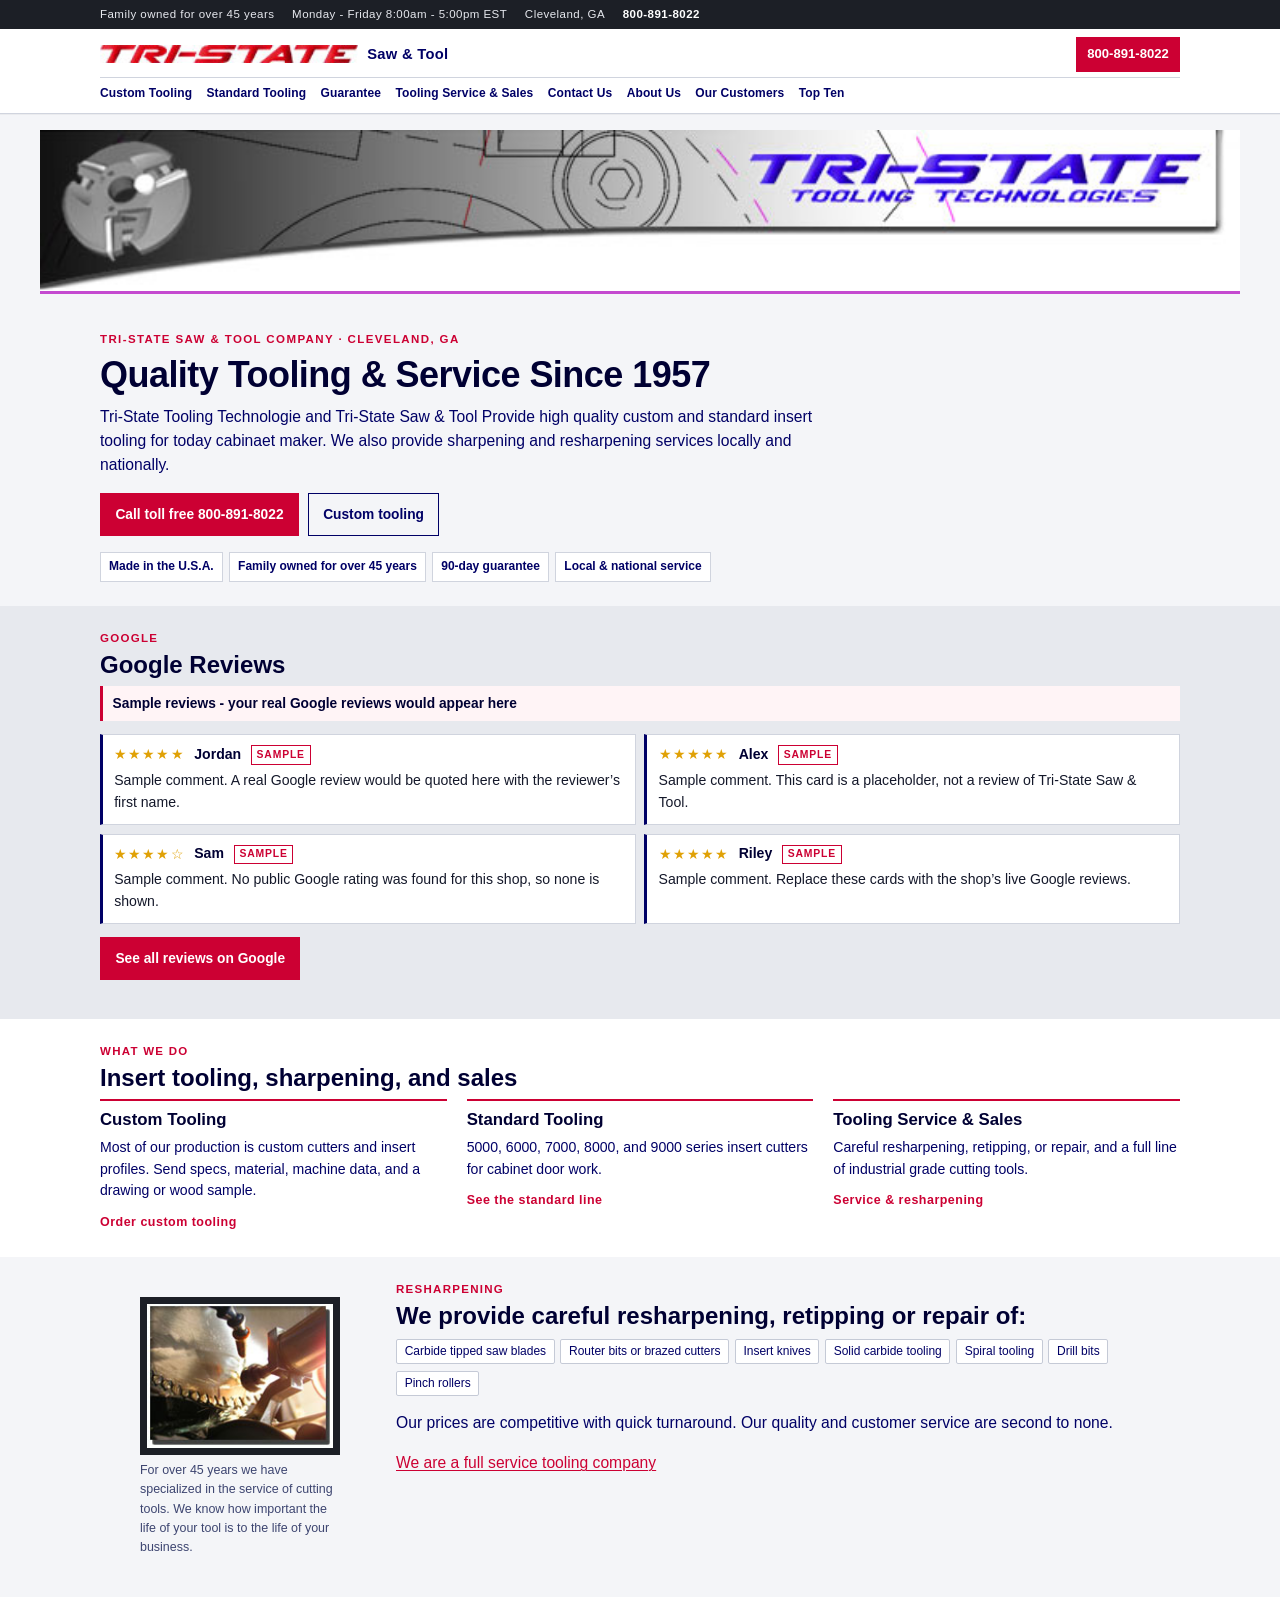
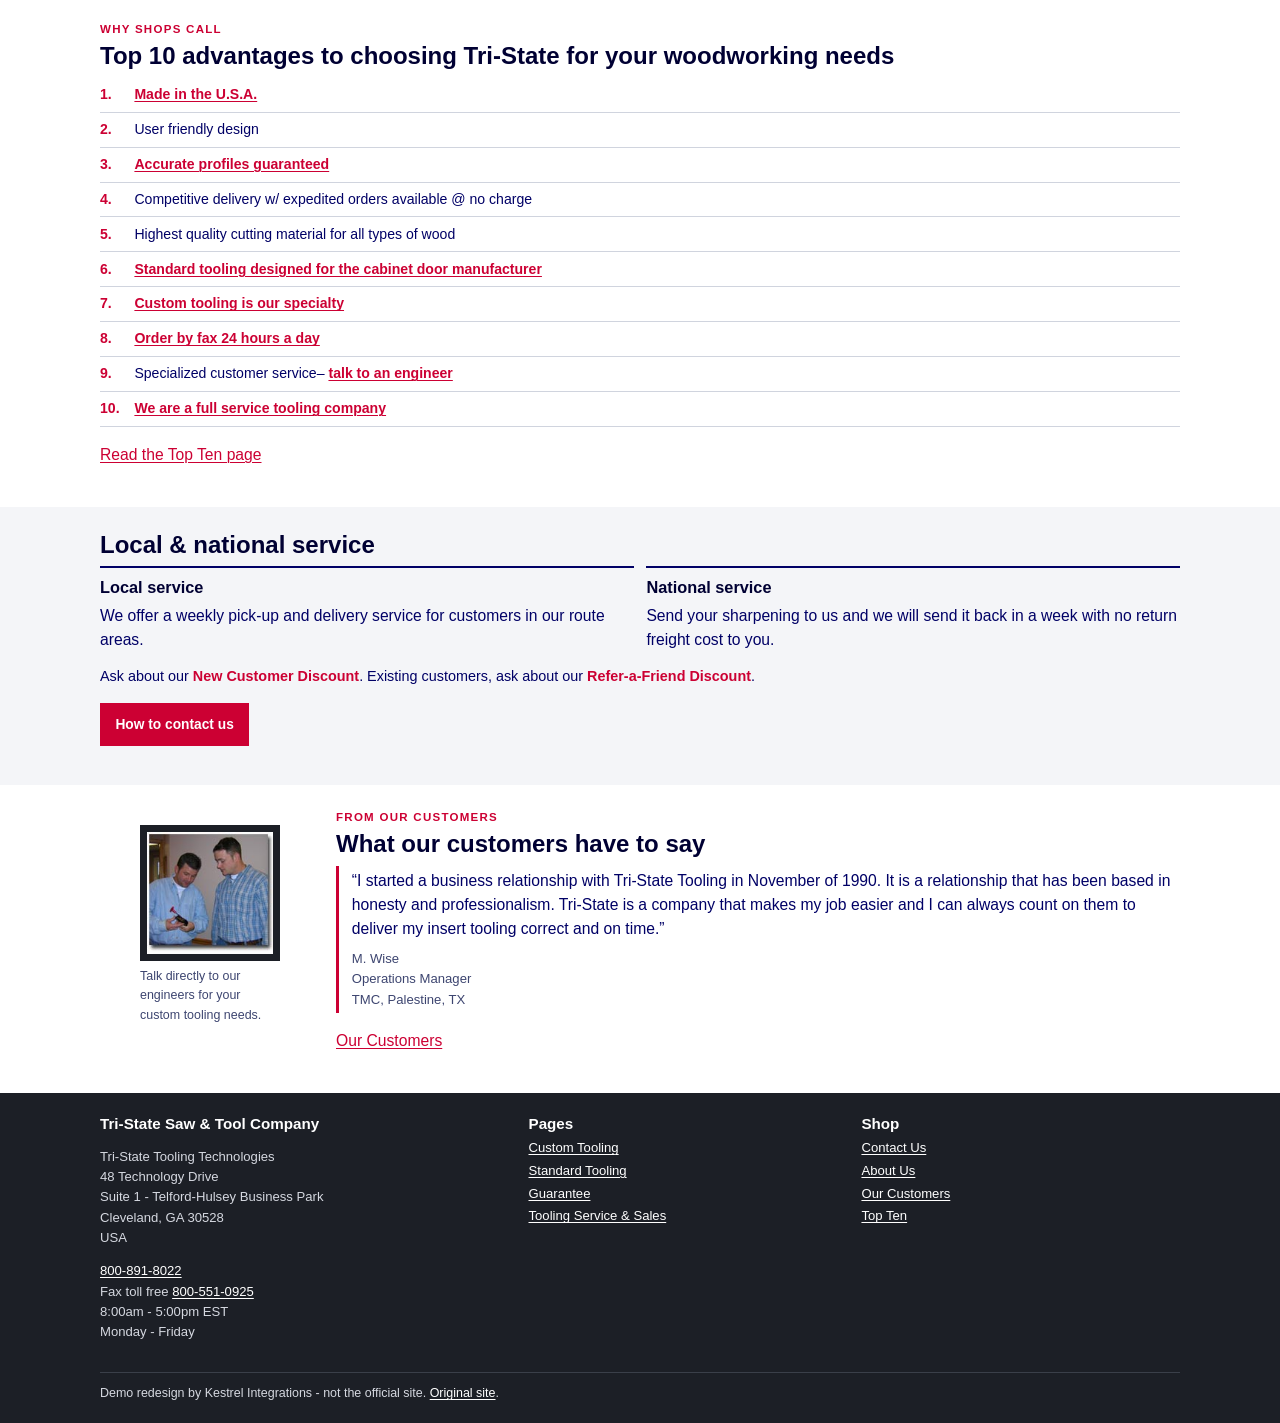
<file: index.html>
<!DOCTYPE html>
<html lang="en">
<head>
  <meta charset="utf-8">
  <meta name="viewport" content="width=device-width, initial-scale=1">
  <title>Welcome to Tri State Saw &amp; Tool</title>
  <meta name="description" content="Tri-State Tooling Technologie and Tri-State Saw &amp; Tool Provide high quality custom and standard insert tooling for today cabinaet maker. We also provide sharpening and resharpening services locally and nationally.">
  <link rel="icon" href="assets/tristate.jpg">
  <link rel="stylesheet" href="css/styles.css">
  <script>document.documentElement.classList.add("js");</script>
</head>
<body>
  <a class="skip" href="#content">Skip to content</a>
  <header class="site-header">
    <div class="util">
      <div class="wrap util-inner">
        <span class="hide-sm">Family owned for over 45 years</span>
        <span class="hide-sm">Monday - Friday 8:00am - 5:00pm EST</span>
        <span>Cleveland, GA</span>
        <a href="tel:+18008918022">800-891-8022</a>
      </div>
    </div>
    <div class="wrap bar">
      <a class="brand" href="index.html">
        <img src="assets/tristate.jpg" alt="TRI-STATE">
        <span>Saw &amp; Tool</span>
      </a>
      <button class="menu-btn" type="button" aria-expanded="false" aria-controls="site-nav">Menu</button>
      <nav class="nav" id="site-nav" aria-label="Primary">
        <a href="custom.html">Custom Tooling</a>
        <a href="products.html">Standard Tooling</a>
        <a href="guarantee.html">Guarantee</a>
        <a href="service.html">Tooling Service &amp; Sales</a>
        <a href="contact.html">Contact Us</a>
        <a href="about.html">About Us</a>
        <a href="customers.html">Our Customers</a>
        <a href="topten.html">Top Ten</a>
      </nav>
      <a class="head-call" href="tel:+18008918022">800-891-8022</a>
    </div>
  </header>

  <main id="content">
    <figure class="hero-plate">
      <img src="assets/top_banner.jpg" alt="Tri-State Tooling Technologies, with a cutter-head drawing">
    </figure>
    <div class="wrap hero-copy">
      <p class="eyebrow">Tri-State Saw &amp; Tool Company · Cleveland, GA</p>
      <h1>Quality Tooling &amp; Service Since 1957</h1>
      <p class="lede">Tri-State Tooling Technologie and Tri-State Saw &amp; Tool Provide high quality custom and standard insert tooling for today cabinaet maker. We also provide sharpening and resharpening services locally and nationally.</p>
      <div class="cta-row">
        <a class="btn" href="tel:+18008918022">Call toll free 800-891-8022</a>
        <a class="btn btn-ghost" href="custom.html">Custom tooling</a>
      </div>
      <ul class="facts">
        <li>Made in the U.S.A.</li>
        <li>Family owned for over 45 years</li>
        <li>90-day guarantee</li>
        <li>Local &amp; national service</li>
      </ul>
    </div>

    <section class="band-steel" aria-labelledby="reviews-title">
      <div class="wrap">
        <p class="section-kicker">Google</p>
        <h2 id="reviews-title">Google Reviews</h2>
        <p class="sample-banner">Sample reviews - your real Google reviews would appear here</p>
        <div class="reviews">
          <article class="review reveal">
            <header>
              <span class="stars" aria-hidden="true">★★★★★</span>
              <span class="who">Jordan</span>
              <span class="sample-tag">Sample</span>
            </header>
            <p>Sample comment. A real Google review would be quoted here with the reviewer’s first name.</p>
          </article>
          <article class="review reveal">
            <header>
              <span class="stars" aria-hidden="true">★★★★★</span>
              <span class="who">Alex</span>
              <span class="sample-tag">Sample</span>
            </header>
            <p>Sample comment. This card is a placeholder, not a review of Tri-State Saw &amp; Tool.</p>
          </article>
          <article class="review reveal">
            <header>
              <span class="stars" aria-hidden="true">★★★★☆</span>
              <span class="who">Sam</span>
              <span class="sample-tag">Sample</span>
            </header>
            <p>Sample comment. No public Google rating was found for this shop, so none is shown.</p>
          </article>
          <article class="review reveal">
            <header>
              <span class="stars" aria-hidden="true">★★★★★</span>
              <span class="who">Riley</span>
              <span class="sample-tag">Sample</span>
            </header>
            <p>Sample comment. Replace these cards with the shop’s live Google reviews.</p>
          </article>
        </div>
        <p class="review-actions">
          <a class="btn" href="https://www.google.com/maps/search/?api=1&amp;query=Tri-State%20Saw%20%26%20Tool%20Cleveland%20GA">See all reviews on Google</a>
        </p>
      </div>
    </section>

    <section class="band" aria-labelledby="paths-title">
      <div class="wrap">
        <p class="section-kicker">What we do</p>
        <h2 id="paths-title" class="reveal">Insert tooling, sharpening, and sales</h2>
        <div class="paths">
          <a class="path reveal" href="custom.html">
            <h2>Custom Tooling</h2>
            <p>Most of our production is custom cutters and insert profiles. Send specs, material, machine data, and a drawing or wood sample.</p>
            <span>Order custom tooling</span>
          </a>
          <a class="path reveal" href="products.html">
            <h2>Standard Tooling</h2>
            <p>5000, 6000, 7000, 8000, and 9000 series insert cutters for cabinet door work.</p>
            <span>See the standard line</span>
          </a>
          <a class="path reveal" href="service.html">
            <h2>Tooling Service &amp; Sales</h2>
            <p>Careful resharpening, retipping, or repair, and a full line of industrial grade cutting tools.</p>
            <span>Service &amp; resharpening</span>
          </a>
        </div>
      </div>
    </section>

    <section aria-labelledby="sharp-title">
      <div class="wrap split wide">
        <figure class="reveal">
          <div class="photo-frame">
            <img src="assets/watersaw.jpg" alt="Circular saw blade under a grinding head with coolant">
          </div>
          <figcaption class="caption">For over 45 years we have specialized in the service of cutting tools. We know how important the life of your tool is to the life of your business.</figcaption>
        </figure>
        <div class="reveal">
          <p class="section-kicker">Resharpening</p>
          <h2 id="sharp-title">We provide careful resharpening, retipping or repair of:</h2>
          <ul class="chips">
            <li><a href="service.html#resharpen">Carbide tipped saw blades</a></li>
            <li><a href="service.html#resharpen">Router bits or brazed cutters</a></li>
            <li><a href="service.html#resharpen">Insert knives</a></li>
            <li><a href="service.html#resharpen">Solid carbide tooling</a></li>
            <li><a href="service.html#resharpen">Spiral tooling</a></li>
            <li><a href="service.html#resharpen">Drill bits</a></li>
            <li><a href="service.html#resharpen">Pinch rollers</a></li>
          </ul>
          <p>Our prices are competitive with quick turnaround. Our quality and customer service are second to none.</p>
          <p><a href="service.html">We are a full service tooling company</a></p>
        </div>
      </div>
    </section>

    <section class="band" aria-labelledby="ten-title">
      <div class="wrap">
        <p class="section-kicker">Why shops call</p>
        <h2 id="ten-title" class="reveal">Top 10 advantages to choosing Tri-State for your woodworking needs</h2>
        <ol class="ten">
          <li class="reveal"><span class="n">1.</span> <a href="about.html">Made in the U.S.A.</a></li>
          <li class="reveal"><span class="n">2.</span> <span>User friendly design</span></li>
          <li class="reveal"><span class="n">3.</span> <a href="guarantee.html">Accurate profiles guaranteed</a></li>
          <li class="reveal"><span class="n">4.</span> <span>Competitive delivery w/ expedited orders available @ no charge</span></li>
          <li class="reveal"><span class="n">5.</span> <span>Highest quality cutting material for all types of wood</span></li>
          <li class="reveal"><span class="n">6.</span> <a href="products.html">Standard tooling designed for the cabinet door manufacturer</a></li>
          <li class="reveal"><span class="n">7.</span> <a href="custom.html"><strong>Custom tooling is our specialty</strong></a></li>
          <li class="reveal"><span class="n">8.</span> <a href="contact.html">Order by fax 24 hours a day</a></li>
          <li class="reveal"><span class="n">9.</span> <span>Specialized customer service– <a href="contact.html">talk to an engineer</a></span></li>
          <li class="reveal"><span class="n">10.</span> <a href="service.html">We are a full service tooling company</a></li>
        </ol>
        <p><a href="topten.html">Read the Top Ten page</a></p>
      </div>
    </section>

    <section aria-labelledby="service-area">
      <div class="wrap">
        <h2 id="service-area">Local &amp; national service</h2>
        <div class="duo">
          <article class="reveal">
            <h3>Local service</h3>
            <p>We offer a weekly pick-up and delivery service for customers in our route areas.</p>
          </article>
          <article class="reveal">
            <h3>National service</h3>
            <p>Send your sharpening to us and we will send it back in a week with no return freight cost to you.</p>
          </article>
        </div>
        <p class="offer-line">Ask about our <strong>New Customer Discount</strong>. Existing customers, ask about our <strong>Refer-a-Friend Discount</strong>.</p>
        <p><a class="btn" href="contact.html">How to contact us</a></p>
      </div>
    </section>

    <section class="band" aria-labelledby="home-quote">
      <div class="wrap split">
        <figure class="reveal">
          <div class="photo-frame">
            <img src="assets/contact1.jpg" alt="Two people examining a small cutting tool">
          </div>
          <figcaption class="caption">Talk directly to our engineers for your custom tooling needs.</figcaption>
        </figure>
        <div class="reveal">
          <p class="section-kicker">From our customers</p>
          <h2 id="home-quote">What our customers have to say</h2>
          <blockquote class="quote">
            <p>“I started a business relationship with Tri-State Tooling in November of 1990. It is a relationship that has been based in honesty and professionalism. Tri-State is a company that makes my job easier and I can always count on them to deliver my insert tooling correct and on time.”</p>
            <footer>M. Wise<br>Operations Manager<br>TMC, Palestine, TX</footer>
          </blockquote>
          <p><a href="customers.html">Our Customers</a></p>
        </div>
      </div>
    </section>
  </main>

  <footer class="site-footer">
    <div class="wrap foot-grid">
      <div>
        <h2>Tri-State Saw &amp; Tool Company</h2>
        <p>Tri-State Tooling Technologies<br>
          48 Technology Drive<br>
          Suite 1 - Telford-Hulsey Business Park<br>
          Cleveland, GA 30528<br>
          USA</p>
        <p><a href="tel:+18008918022">800-891-8022</a><br>
          Fax toll free <a href="tel:+18005510925">800-551-0925</a><br>
          8:00am - 5:00pm EST<br>
          Monday - Friday</p>
      </div>
      <div>
        <h2>Pages</h2>
        <ul>
          <li><a href="custom.html">Custom Tooling</a></li>
          <li><a href="products.html">Standard Tooling</a></li>
          <li><a href="guarantee.html">Guarantee</a></li>
          <li><a href="service.html">Tooling Service &amp; Sales</a></li>
        </ul>
      </div>
      <div>
        <h2>Shop</h2>
        <ul>
          <li><a href="contact.html">Contact Us</a></li>
          <li><a href="about.html">About Us</a></li>
          <li><a href="customers.html">Our Customers</a></li>
          <li><a href="topten.html">Top Ten</a></li>
        </ul>
      </div>
    </div>
    <div class="wrap">
      <p class="demo-note">Demo redesign by Kestrel Integrations - not the official site. <a href="https://www.tristatetooling.com/">Original site</a>.</p>
    </div>
  </footer>
  <div class="dock" aria-label="Quick contact">
    <a href="tel:+18008918022">Call</a>
    <a href="contact.html">Contact</a>
  </div>
  <div class="lightbox" id="lightbox" hidden>
    <button class="lightbox-close" type="button">Close</button>
    <img alt="">
  </div>
  <script src="js/site.js"></script>
</body>
</html>
</file>
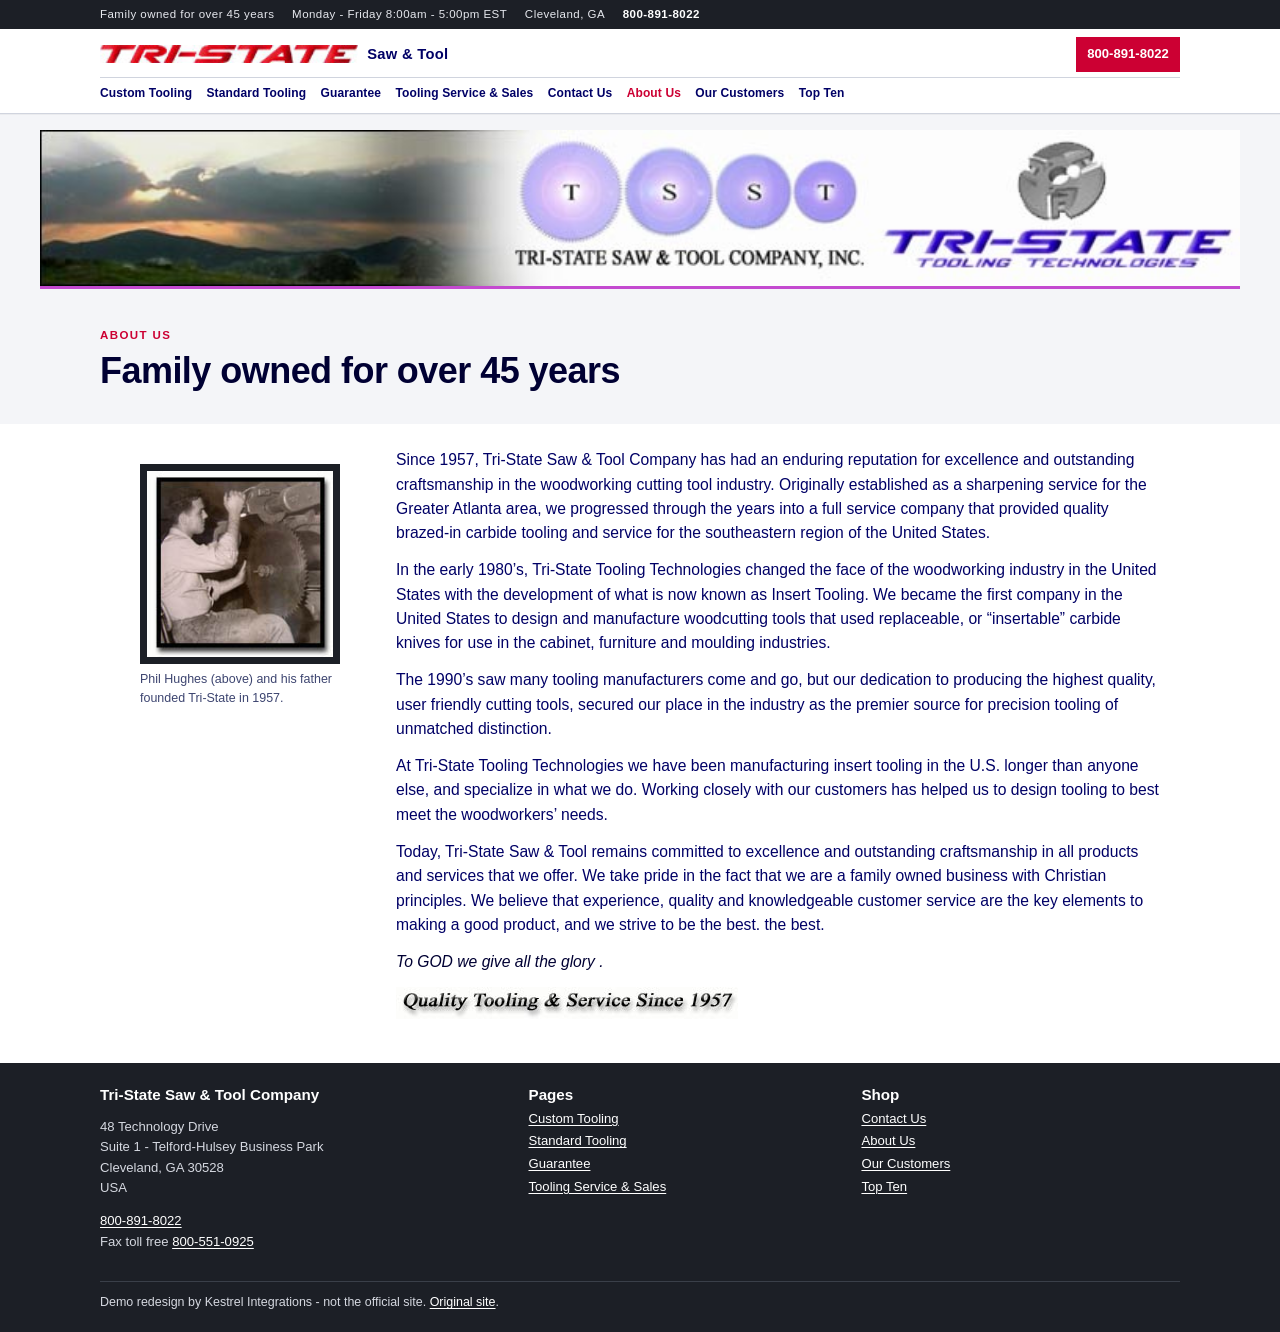
<file: about.html>
<!DOCTYPE html>
<html lang="en">
<head>
  <meta charset="utf-8">
  <meta name="viewport" content="width=device-width, initial-scale=1">
  <title>Tri State Tooling Technologies - About Us</title>
  <meta name="description" content="Phil Hughes and his father founded Tri-State in 1957. Family owned for over 45 years. Originally a sharpening service for the Greater Atlanta area.">
  <link rel="icon" href="assets/tristate.jpg">
  <link rel="stylesheet" href="css/styles.css">
  <script>document.documentElement.classList.add("js");</script>
</head>
<body>
  <a class="skip" href="#content">Skip to content</a>
  <header class="site-header">
    <div class="util">
      <div class="wrap util-inner">
        <span class="hide-sm">Family owned for over 45 years</span>
        <span class="hide-sm">Monday - Friday 8:00am - 5:00pm EST</span>
        <span>Cleveland, GA</span>
        <a href="tel:+18008918022">800-891-8022</a>
      </div>
    </div>
    <div class="wrap bar">
      <a class="brand" href="index.html">
        <img src="assets/tristate.jpg" alt="TRI-STATE">
        <span>Saw &amp; Tool</span>
      </a>
      <button class="menu-btn" type="button" aria-expanded="false" aria-controls="site-nav">Menu</button>
      <nav class="nav" id="site-nav" aria-label="Primary">
        <a href="custom.html">Custom Tooling</a>
        <a href="products.html">Standard Tooling</a>
        <a href="guarantee.html">Guarantee</a>
        <a href="service.html">Tooling Service &amp; Sales</a>
        <a href="contact.html">Contact Us</a>
        <a href="about.html" aria-current="page">About Us</a>
        <a href="customers.html">Our Customers</a>
        <a href="topten.html">Top Ten</a>
      </nav>
      <a class="head-call" href="tel:+18008918022">800-891-8022</a>
    </div>
  </header>

  <main id="content">
    <figure class="hero-plate">
      <img src="assets/aboutbanner.jpg" alt="Tri-State Saw &amp; Tool Company, Inc. banner with saw blades marked T S S T and the Tri-State Tooling Technologies name">
    </figure>
    <div class="wrap hero-copy">
      <p class="eyebrow">About Us</p>
      <h1>Family owned for over 45 years</h1>
    </div>
    <section class="band">
      <div class="wrap split wide">
        <figure class="reveal">
          <div class="photo-frame">
            <img src="assets/about1.jpg" alt="Phil Hughes at a saw, as shown on the original About page">
          </div>
          <figcaption class="caption">Phil Hughes (above) and his father founded Tri-State in 1957.</figcaption>
        </figure>
        <div class="prose reveal">
          <p>Since 1957, Tri-State Saw &amp; Tool Company has had an enduring reputation for excellence and outstanding craftsmanship in the woodworking cutting tool industry. Originally established as a sharpening service for the Greater Atlanta area, we progressed through the years into a full service company that provided quality brazed-in carbide tooling and service for the southeastern region of the United States.</p>
          <p>In the early 1980’s, Tri-State Tooling Technologies changed the face of the woodworking industry in the United States with the development of what is now known as Insert Tooling. We became the first company in the United States to design and manufacture woodcutting tools that used replaceable, or “insertable” carbide knives for use in the cabinet, furniture and moulding industries.</p>
          <p>The 1990’s saw many tooling manufacturers come and go, but our dedication to producing the highest quality, user friendly cutting tools, secured our place in the industry as the premier source for precision tooling of unmatched distinction.</p>
          <p>At Tri-State Tooling Technologies we have been manufacturing insert tooling in the U.S. longer than anyone else, and specialize in what we do. Working closely with our customers has helped us to design tooling to best meet the woodworkers’ needs.</p>
          <p>Today, Tri-State Saw &amp; Tool remains committed to excellence and outstanding craftsmanship in all products and services that we offer. We take pride in the fact that we are a family owned business with Christian principles. We believe that experience, quality and knowledgeable customer service are the key elements to making a good product, and we strive to be the best. the best.</p>
          <p class="glory">To GOD we give all the glory .</p>
          <p><img src="assets/aboutbanner_bottom.jpg" alt="Quality Tooling &amp; Service Since 1957"></p>
        </div>
      </div>
    </section>
  </main>

  <footer class="site-footer">
    <div class="wrap foot-grid">
      <div>
        <h2>Tri-State Saw &amp; Tool Company</h2>
        <p>48 Technology Drive<br>Suite 1 - Telford-Hulsey Business Park<br>Cleveland, GA 30528<br>USA</p>
        <p><a href="tel:+18008918022">800-891-8022</a><br>Fax toll free <a href="tel:+18005510925">800-551-0925</a></p>
      </div>
      <div>
        <h2>Pages</h2>
        <ul>
          <li><a href="custom.html">Custom Tooling</a></li>
          <li><a href="products.html">Standard Tooling</a></li>
          <li><a href="guarantee.html">Guarantee</a></li>
          <li><a href="service.html">Tooling Service &amp; Sales</a></li>
        </ul>
      </div>
      <div>
        <h2>Shop</h2>
        <ul>
          <li><a href="contact.html">Contact Us</a></li>
          <li><a href="about.html">About Us</a></li>
          <li><a href="customers.html">Our Customers</a></li>
          <li><a href="topten.html">Top Ten</a></li>
        </ul>
      </div>
    </div>
    <div class="wrap">
      <p class="demo-note">Demo redesign by Kestrel Integrations - not the official site. <a href="https://www.tristatetooling.com/about.html">Original site</a>.</p>
    </div>
  </footer>
  <div class="dock" aria-label="Quick contact">
    <a href="tel:+18008918022">Call</a>
    <a href="contact.html">Contact</a>
  </div>
  <script src="js/site.js"></script>
</body>
</html>
</file>
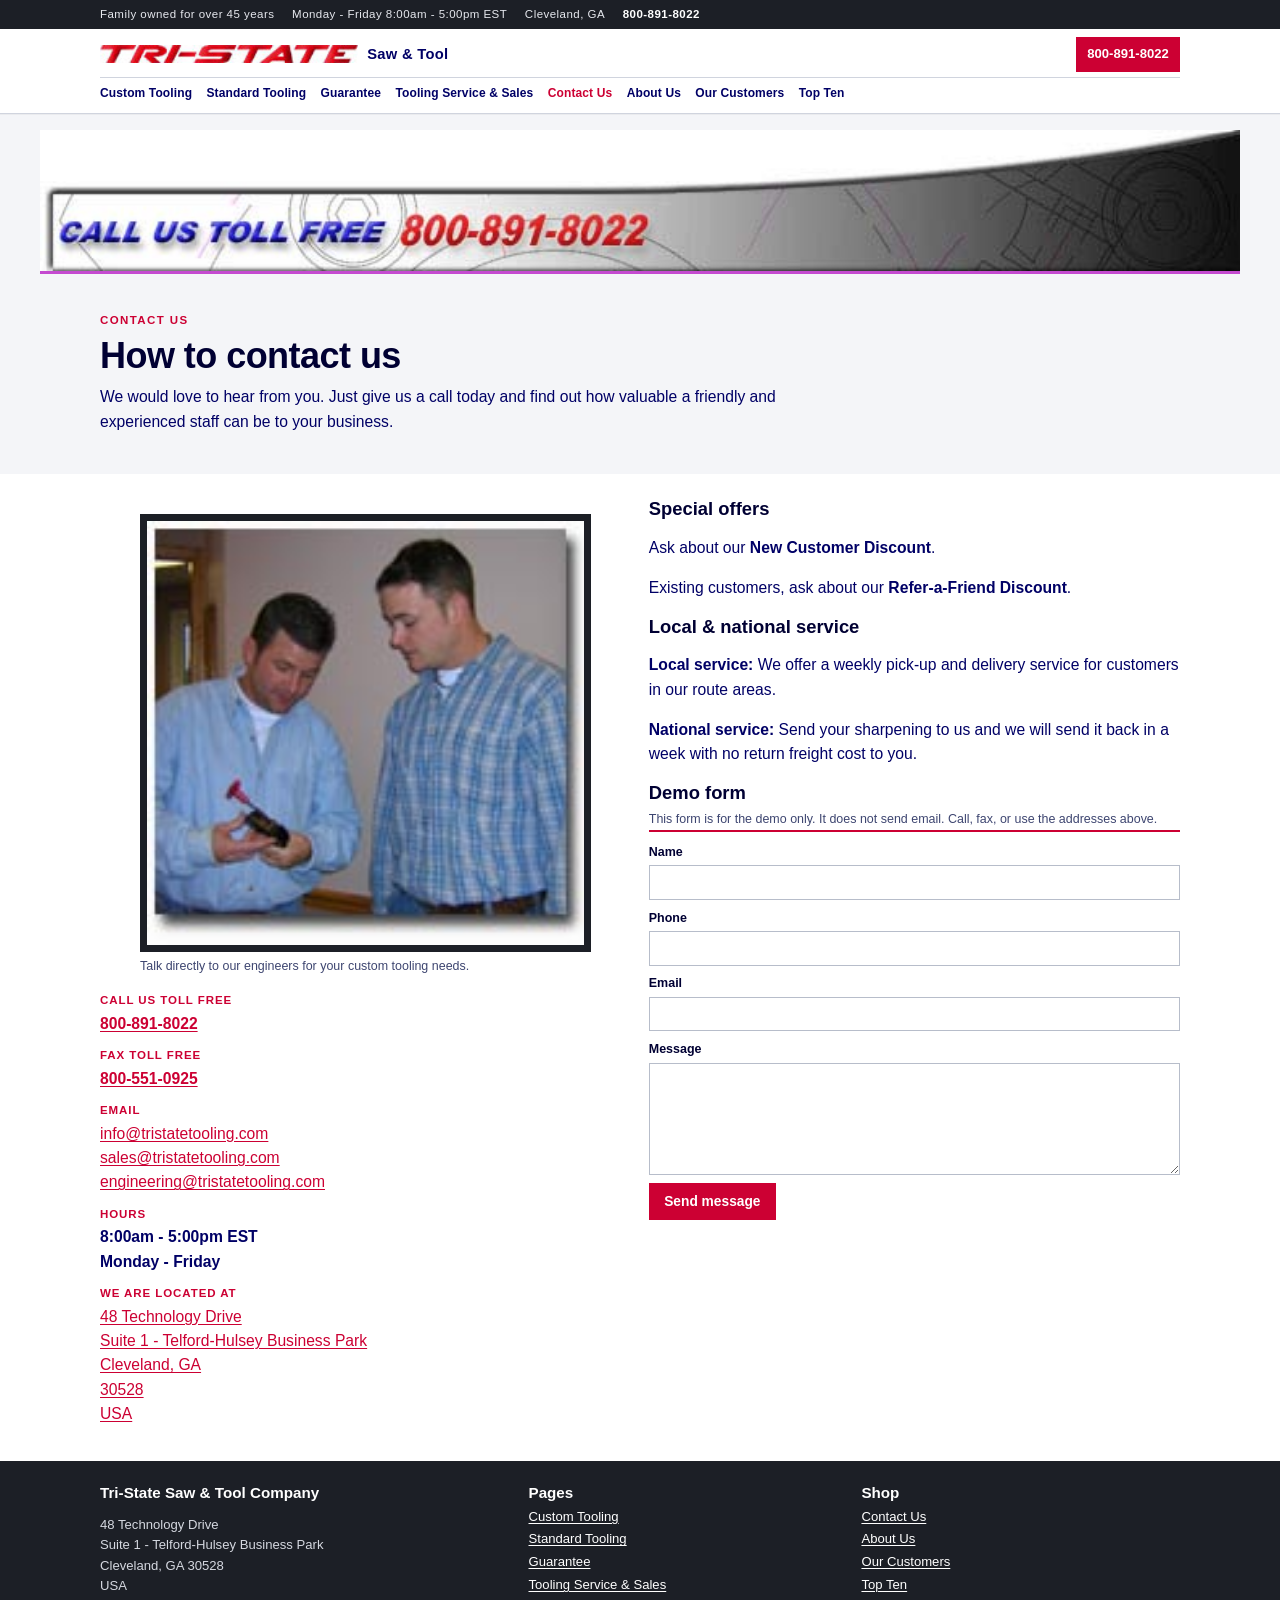
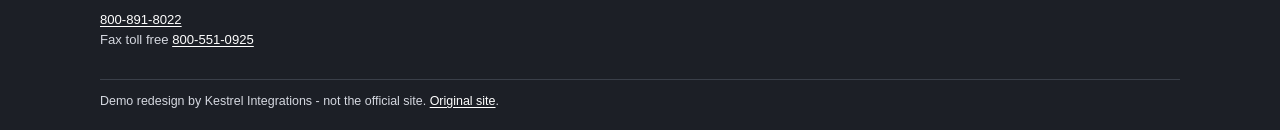
<file: contact.html>
<!DOCTYPE html>
<html lang="en">
<head>
  <meta charset="utf-8">
  <meta name="viewport" content="width=device-width, initial-scale=1">
  <title>Tri State Tooling Technologies - Contact Us</title>
  <meta name="description" content="How to contact Tri-State Saw &amp; Tool in Cleveland, GA. Toll free 800-891-8022. Fax toll free 800-551-0925. Hours 8:00am - 5:00pm EST, Monday - Friday.">
  <link rel="icon" href="assets/tristate.jpg">
  <link rel="stylesheet" href="css/styles.css">
  <script>document.documentElement.classList.add("js");</script>
</head>
<body>
  <a class="skip" href="#content">Skip to content</a>
  <header class="site-header">
    <div class="util">
      <div class="wrap util-inner">
        <span class="hide-sm">Family owned for over 45 years</span>
        <span class="hide-sm">Monday - Friday 8:00am - 5:00pm EST</span>
        <span>Cleveland, GA</span>
        <a href="tel:+18008918022">800-891-8022</a>
      </div>
    </div>
    <div class="wrap bar">
      <a class="brand" href="index.html">
        <img src="assets/tristate.jpg" alt="TRI-STATE">
        <span>Saw &amp; Tool</span>
      </a>
      <button class="menu-btn" type="button" aria-expanded="false" aria-controls="site-nav">Menu</button>
      <nav class="nav" id="site-nav" aria-label="Primary">
        <a href="custom.html">Custom Tooling</a>
        <a href="products.html">Standard Tooling</a>
        <a href="guarantee.html">Guarantee</a>
        <a href="service.html">Tooling Service &amp; Sales</a>
        <a href="contact.html" aria-current="page">Contact Us</a>
        <a href="about.html">About Us</a>
        <a href="customers.html">Our Customers</a>
        <a href="topten.html">Top Ten</a>
      </nav>
      <a class="head-call" href="tel:+18008918022">800-891-8022</a>
    </div>
  </header>

  <main id="content">
    <figure class="hero-plate">
      <img src="assets/bottom_banner.jpg" alt="Call us toll free 800-891-8022">
    </figure>
    <div class="wrap hero-copy">
      <p class="eyebrow">Contact Us</p>
      <h1>How to contact us</h1>
      <p class="lede">We would love to hear from you. Just give us a call today and find out how valuable a friendly and experienced staff can be to your business.</p>
    </div>

    <section class="band" id="reach">
      <div class="wrap contact-grid">
        <div class="reveal">
          <figure>
            <div class="photo-frame">
              <img src="assets/contact1.jpg" alt="Two people examining a small cutting tool">
            </div>
            <figcaption class="caption">Talk directly to our engineers for your custom tooling needs.</figcaption>
          </figure>
          <dl class="nap">
            <div>
              <dt>Call us toll free</dt>
              <dd><a href="tel:+18008918022"><strong>800-891-8022</strong></a></dd>
            </div>
            <div>
              <dt>Fax toll free</dt>
              <dd><a href="tel:+18005510925"><strong>800-551-0925</strong></a></dd>
            </div>
            <div>
              <dt>Email</dt>
              <dd>
                <a href="mailto:info@tristatetooling.com">info@tristatetooling.com</a><br>
                <a href="mailto:sales@tristatetooling.com">sales@tristatetooling.com</a><br>
                <a href="mailto:engineering@tristatetooling.com">engineering@tristatetooling.com</a>
              </dd>
            </div>
            <div>
              <dt>Hours</dt>
              <dd><strong>8:00am - 5:00pm EST<br>Monday - Friday</strong></dd>
            </div>
            <div>
              <dt>We are located at</dt>
              <dd>
                <a href="https://www.google.com/maps/search/?api=1&amp;query=48%20Technology%20Drive%20Suite%201%20Cleveland%20GA%2030528">48 Technology Drive<br>
                Suite 1 - Telford-Hulsey Business Park<br>
                Cleveland, GA<br>
                30528<br>
                USA</a>
              </dd>
            </div>
          </dl>
        </div>
        <div class="reveal">
          <h2>Special offers</h2>
          <p>Ask about our <strong>New Customer Discount</strong>.</p>
          <p>Existing customers, ask about our <strong>Refer-a-Friend Discount</strong>.</p>
          <h2>Local &amp; national service</h2>
          <p><strong>Local service:</strong> We offer a weekly pick-up and delivery service for customers in our route areas.</p>
          <p><strong>National service:</strong> Send your sharpening to us and we will send it back in a week with no return freight cost to you.</p>
          <h2>Demo form</h2>
          <p class="fine">This form is for the demo only. It does not send email. Call, fax, or use the addresses above.</p>
          <form class="demo" id="demo-form" action="#" method="post">
            <label>Name <input name="name" type="text" autocomplete="name" required></label>
            <label>Phone <input name="phone" type="tel" autocomplete="tel"></label>
            <label>Email <input name="email" type="email" autocomplete="email"></label>
            <label>Message <textarea name="message" required></textarea></label>
            <button class="btn" type="submit">Send message</button>
            <p class="form-note" id="form-note" hidden></p>
          </form>
        </div>
      </div>
    </section>
  </main>

  <footer class="site-footer">
    <div class="wrap foot-grid">
      <div>
        <h2>Tri-State Saw &amp; Tool Company</h2>
        <p>48 Technology Drive<br>Suite 1 - Telford-Hulsey Business Park<br>Cleveland, GA 30528<br>USA</p>
        <p><a href="tel:+18008918022">800-891-8022</a><br>Fax toll free <a href="tel:+18005510925">800-551-0925</a></p>
      </div>
      <div>
        <h2>Pages</h2>
        <ul>
          <li><a href="custom.html">Custom Tooling</a></li>
          <li><a href="products.html">Standard Tooling</a></li>
          <li><a href="guarantee.html">Guarantee</a></li>
          <li><a href="service.html">Tooling Service &amp; Sales</a></li>
        </ul>
      </div>
      <div>
        <h2>Shop</h2>
        <ul>
          <li><a href="contact.html">Contact Us</a></li>
          <li><a href="about.html">About Us</a></li>
          <li><a href="customers.html">Our Customers</a></li>
          <li><a href="topten.html">Top Ten</a></li>
        </ul>
      </div>
    </div>
    <div class="wrap">
      <p class="demo-note">Demo redesign by Kestrel Integrations - not the official site. <a href="https://www.tristatetooling.com/contact.html">Original site</a>.</p>
    </div>
  </footer>
  <div class="dock" aria-label="Quick contact">
    <a href="tel:+18008918022">Call</a>
    <a href="#reach">Contact</a>
  </div>
  <script src="js/site.js"></script>
</body>
</html>
</file>
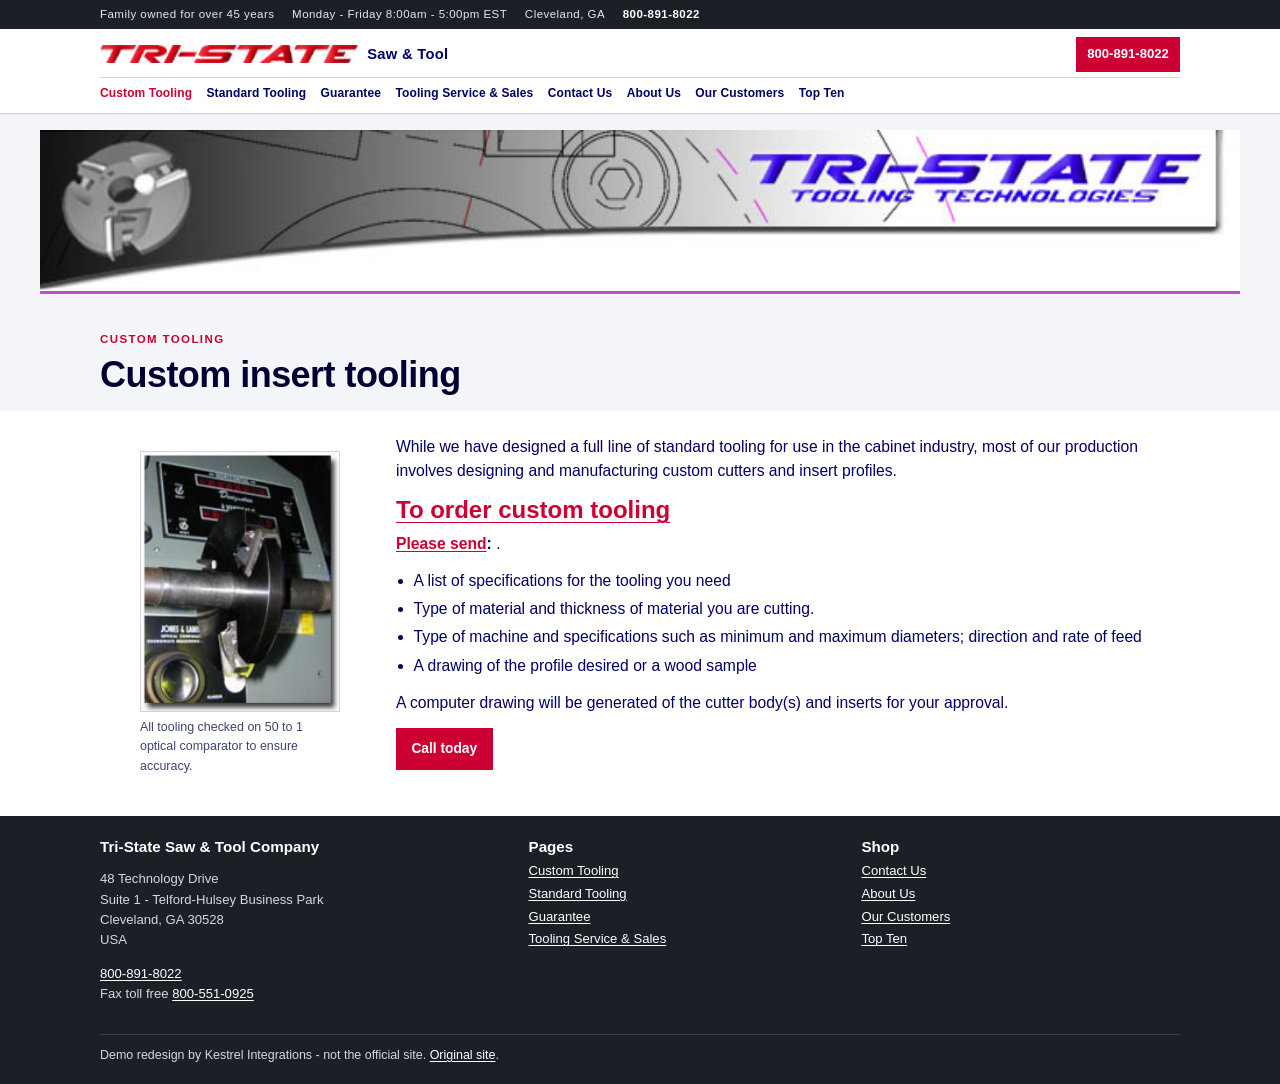
<file: custom.html>
<!DOCTYPE html>
<html lang="en">
<head>
  <meta charset="utf-8">
  <meta name="viewport" content="width=device-width, initial-scale=1">
  <title>Tri State Tooling Technologies - Custom Insert Tooling</title>
  <meta name="description" content="While we have designed a full line of standard tooling for use in the cabinet industry, most of our production involves designing and manufacturing custom cutters and insert profiles.">
  <link rel="icon" href="assets/tristate.jpg">
  <link rel="stylesheet" href="css/styles.css">
  <script>document.documentElement.classList.add("js");</script>
</head>
<body>
  <a class="skip" href="#content">Skip to content</a>
  <header class="site-header">
    <div class="util">
      <div class="wrap util-inner">
        <span class="hide-sm">Family owned for over 45 years</span>
        <span class="hide-sm">Monday - Friday 8:00am - 5:00pm EST</span>
        <span>Cleveland, GA</span>
        <a href="tel:+18008918022">800-891-8022</a>
      </div>
    </div>
    <div class="wrap bar">
      <a class="brand" href="index.html">
        <img src="assets/tristate.jpg" alt="TRI-STATE">
        <span>Saw &amp; Tool</span>
      </a>
      <button class="menu-btn" type="button" aria-expanded="false" aria-controls="site-nav">Menu</button>
      <nav class="nav" id="site-nav" aria-label="Primary">
        <a href="custom.html" aria-current="page">Custom Tooling</a>
        <a href="products.html">Standard Tooling</a>
        <a href="guarantee.html">Guarantee</a>
        <a href="service.html">Tooling Service &amp; Sales</a>
        <a href="contact.html">Contact Us</a>
        <a href="about.html">About Us</a>
        <a href="customers.html">Our Customers</a>
        <a href="topten.html">Top Ten</a>
      </nav>
      <a class="head-call" href="tel:+18008918022">800-891-8022</a>
    </div>
  </header>

  <main id="content">
    <figure class="hero-plate">
      <img src="assets/top_banner.jpg" alt="Tri-State Tooling Technologies">
    </figure>
    <div class="wrap hero-copy page-title">
      <p class="eyebrow">Custom Tooling</p>
      <h1>Custom insert tooling</h1>
    </div>
    <section class="band">
      <div class="wrap split wide">
        <figure class="reveal">
          <button class="shot" type="button" data-zoom="assets/comparator.jpg" data-alt="Optical comparator checking a cutter head">
            <img src="assets/comparator.jpg" alt="Optical comparator checking a cutter head">
          </button>
          <figcaption class="caption">All tooling checked on 50 to 1 optical comparator to ensure accuracy.</figcaption>
        </figure>
        <div class="prose reveal">
          <p>While we have designed a full line of standard tooling for use in the cabinet industry, most of our production involves designing and manufacturing custom cutters and insert profiles.</p>
          <h2><a href="contact.html">To order custom tooling</a></h2>
          <p><strong><a href="contact.html">Please send</a>:</strong> .</p>
          <ul class="order">
            <li>A list of specifications for the tooling you need</li>
            <li>Type of material and thickness of material you are cutting.</li>
            <li>Type of machine and specifications such as minimum and maximum diameters; direction and rate of feed</li>
            <li>A drawing of the profile desired or a wood sample</li>
          </ul>
          <p>A computer drawing will be generated of the cutter body(s) and inserts for your approval.</p>
          <p><a class="btn" href="tel:+18008918022">Call today</a></p>
        </div>
      </div>
    </section>
  </main>

  <footer class="site-footer">
    <div class="wrap foot-grid">
      <div>
        <h2>Tri-State Saw &amp; Tool Company</h2>
        <p>48 Technology Drive<br>Suite 1 - Telford-Hulsey Business Park<br>Cleveland, GA 30528<br>USA</p>
        <p><a href="tel:+18008918022">800-891-8022</a><br>Fax toll free <a href="tel:+18005510925">800-551-0925</a></p>
      </div>
      <div>
        <h2>Pages</h2>
        <ul>
          <li><a href="custom.html">Custom Tooling</a></li>
          <li><a href="products.html">Standard Tooling</a></li>
          <li><a href="guarantee.html">Guarantee</a></li>
          <li><a href="service.html">Tooling Service &amp; Sales</a></li>
        </ul>
      </div>
      <div>
        <h2>Shop</h2>
        <ul>
          <li><a href="contact.html">Contact Us</a></li>
          <li><a href="about.html">About Us</a></li>
          <li><a href="customers.html">Our Customers</a></li>
          <li><a href="topten.html">Top Ten</a></li>
        </ul>
      </div>
    </div>
    <div class="wrap">
      <p class="demo-note">Demo redesign by Kestrel Integrations - not the official site. <a href="https://www.tristatetooling.com/custom.html">Original site</a>.</p>
    </div>
  </footer>
  <div class="dock" aria-label="Quick contact">
    <a href="tel:+18008918022">Call</a>
    <a href="contact.html">Contact</a>
  </div>
  <div class="lightbox" id="lightbox" hidden>
    <button class="lightbox-close" type="button">Close</button>
    <img alt="">
  </div>
  <script src="js/site.js"></script>
</body>
</html>
</file>
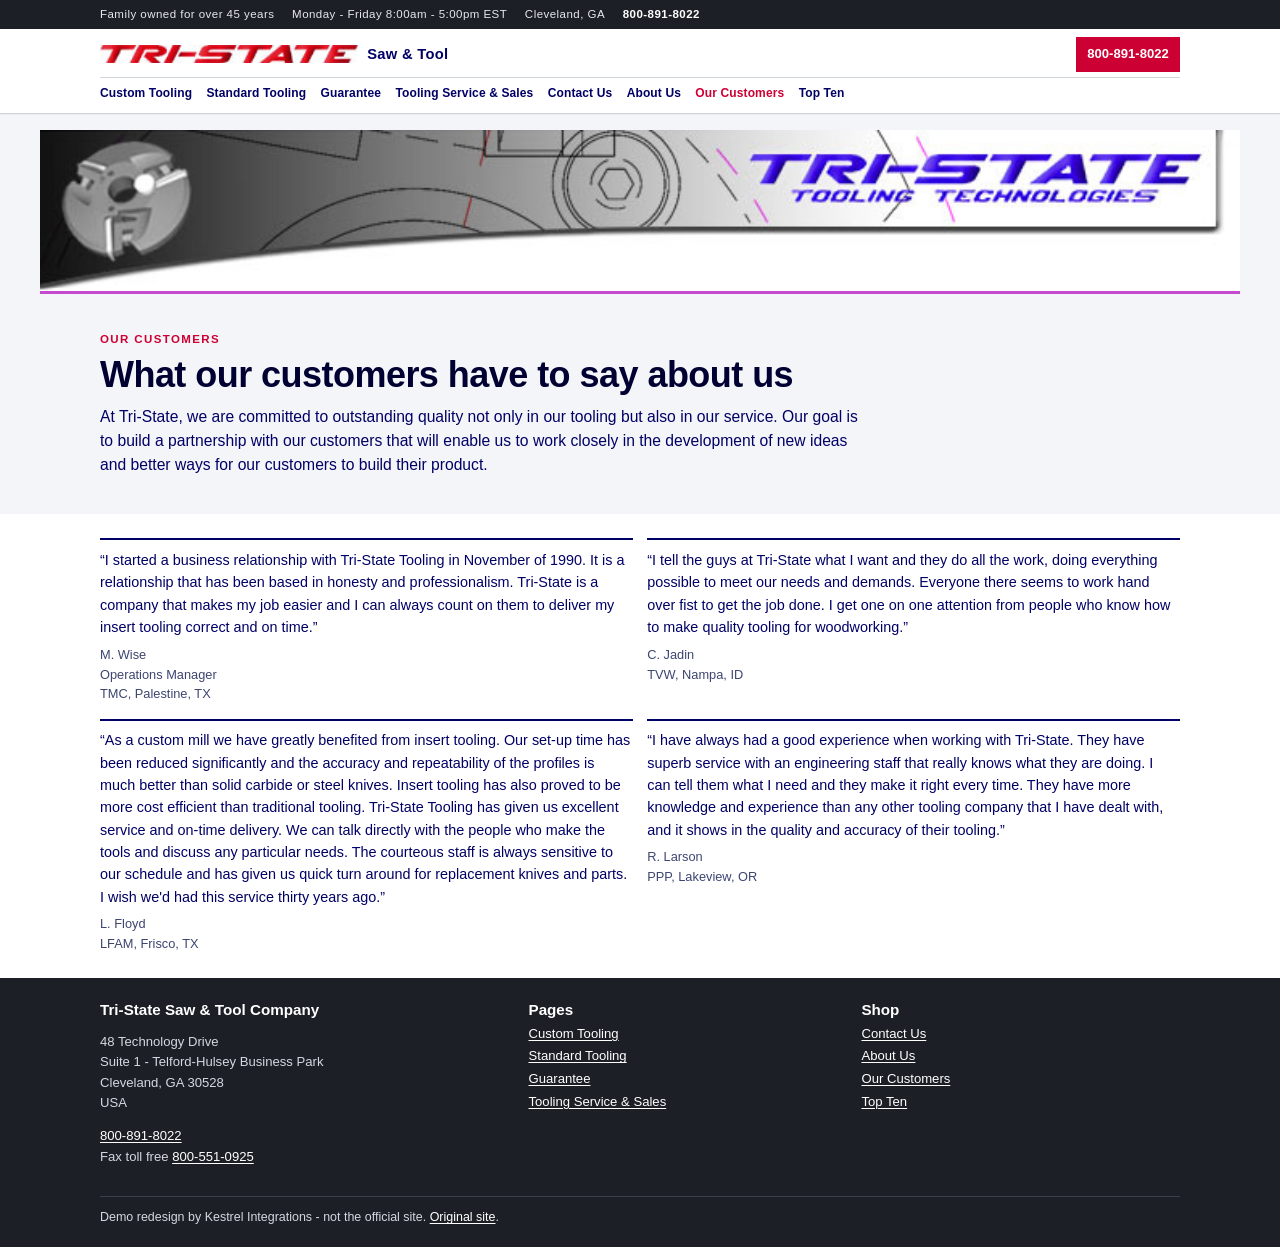
<file: customers.html>
<!DOCTYPE html>
<html lang="en">
<head>
  <meta charset="utf-8">
  <meta name="viewport" content="width=device-width, initial-scale=1">
  <title>Tri State Tooling Technologies - What Our Customers are Saying About Us</title>
  <meta name="description" content="What our customers have to say about Tri-State Tooling. Comments from M. Wise, C. Jadin, L. Floyd, and R. Larson.">
  <link rel="icon" href="assets/tristate.jpg">
  <link rel="stylesheet" href="css/styles.css">
  <script>document.documentElement.classList.add("js");</script>
</head>
<body>
  <a class="skip" href="#content">Skip to content</a>
  <header class="site-header">
    <div class="util">
      <div class="wrap util-inner">
        <span class="hide-sm">Family owned for over 45 years</span>
        <span class="hide-sm">Monday - Friday 8:00am - 5:00pm EST</span>
        <span>Cleveland, GA</span>
        <a href="tel:+18008918022">800-891-8022</a>
      </div>
    </div>
    <div class="wrap bar">
      <a class="brand" href="index.html">
        <img src="assets/tristate.jpg" alt="TRI-STATE">
        <span>Saw &amp; Tool</span>
      </a>
      <button class="menu-btn" type="button" aria-expanded="false" aria-controls="site-nav">Menu</button>
      <nav class="nav" id="site-nav" aria-label="Primary">
        <a href="custom.html">Custom Tooling</a>
        <a href="products.html">Standard Tooling</a>
        <a href="guarantee.html">Guarantee</a>
        <a href="service.html">Tooling Service &amp; Sales</a>
        <a href="contact.html">Contact Us</a>
        <a href="about.html">About Us</a>
        <a href="customers.html" aria-current="page">Our Customers</a>
        <a href="topten.html">Top Ten</a>
      </nav>
      <a class="head-call" href="tel:+18008918022">800-891-8022</a>
    </div>
  </header>

  <main id="content">
    <figure class="hero-plate">
      <img src="assets/top_banner.jpg" alt="Tri-State Tooling Technologies">
    </figure>
    <div class="wrap hero-copy">
      <p class="eyebrow">Our Customers</p>
      <h1>What our customers have to say about us</h1>
      <div class="prose">
        <p>At Tri-State, we are committed to outstanding quality not only in our tooling but also in our service. Our goal is to build a partnership with our customers that will enable us to work closely in the development of new ideas and better ways for our customers to build their product.</p>
      </div>
    </div>
    <section class="band">
      <div class="wrap people">
        <article class="person reveal">
          <p>“I started a business relationship with Tri-State Tooling in November of 1990. It is a relationship that has been based in honesty and professionalism. Tri-State is a company that makes my job easier and I can always count on them to deliver my insert tooling correct and on time.”</p>
          <footer>M. Wise<br>Operations Manager<br>TMC, Palestine, TX</footer>
        </article>
        <article class="person reveal">
          <p>“I tell the guys at Tri-State what I want and they do all the work, doing everything possible to meet our needs and demands. Everyone there seems to work hand over fist to get the job done. I get one on one attention from people who know how to make quality tooling for woodworking.”</p>
          <footer>C. Jadin<br>TVW, Nampa, ID</footer>
        </article>
        <article class="person reveal">
          <p>“As a custom mill we have greatly benefited from insert tooling. Our set-up time has been reduced significantly and the accuracy and repeatability of the profiles is much better than solid carbide or steel knives. Insert tooling has also proved to be more cost efficient than traditional tooling. Tri-State Tooling has given us excellent service and on-time delivery. We can talk directly with the people who make the tools and discuss any particular needs. The courteous staff is always sensitive to our schedule and has given us quick turn around for replacement knives and parts. I wish we'd had this service thirty years ago.”</p>
          <footer>L. Floyd<br>LFAM, Frisco, TX</footer>
        </article>
        <article class="person reveal">
          <p>“I have always had a good experience when working with Tri-State. They have superb service with an engineering staff that really knows what they are doing. I can tell them what I need and they make it right every time. They have more knowledge and experience than any other tooling company that I have dealt with, and it shows in the quality and accuracy of their tooling.”</p>
          <footer>R. Larson<br>PPP, Lakeview, OR</footer>
        </article>
      </div>
    </section>
  </main>

  <footer class="site-footer">
    <div class="wrap foot-grid">
      <div>
        <h2>Tri-State Saw &amp; Tool Company</h2>
        <p>48 Technology Drive<br>Suite 1 - Telford-Hulsey Business Park<br>Cleveland, GA 30528<br>USA</p>
        <p><a href="tel:+18008918022">800-891-8022</a><br>Fax toll free <a href="tel:+18005510925">800-551-0925</a></p>
      </div>
      <div>
        <h2>Pages</h2>
        <ul>
          <li><a href="custom.html">Custom Tooling</a></li>
          <li><a href="products.html">Standard Tooling</a></li>
          <li><a href="guarantee.html">Guarantee</a></li>
          <li><a href="service.html">Tooling Service &amp; Sales</a></li>
        </ul>
      </div>
      <div>
        <h2>Shop</h2>
        <ul>
          <li><a href="contact.html">Contact Us</a></li>
          <li><a href="about.html">About Us</a></li>
          <li><a href="customers.html">Our Customers</a></li>
          <li><a href="topten.html">Top Ten</a></li>
        </ul>
      </div>
    </div>
    <div class="wrap">
      <p class="demo-note">Demo redesign by Kestrel Integrations - not the official site. <a href="https://www.tristatetooling.com/customers.html">Original site</a>.</p>
    </div>
  </footer>
  <div class="dock" aria-label="Quick contact">
    <a href="tel:+18008918022">Call</a>
    <a href="contact.html">Contact</a>
  </div>
  <script src="js/site.js"></script>
</body>
</html>
</file>
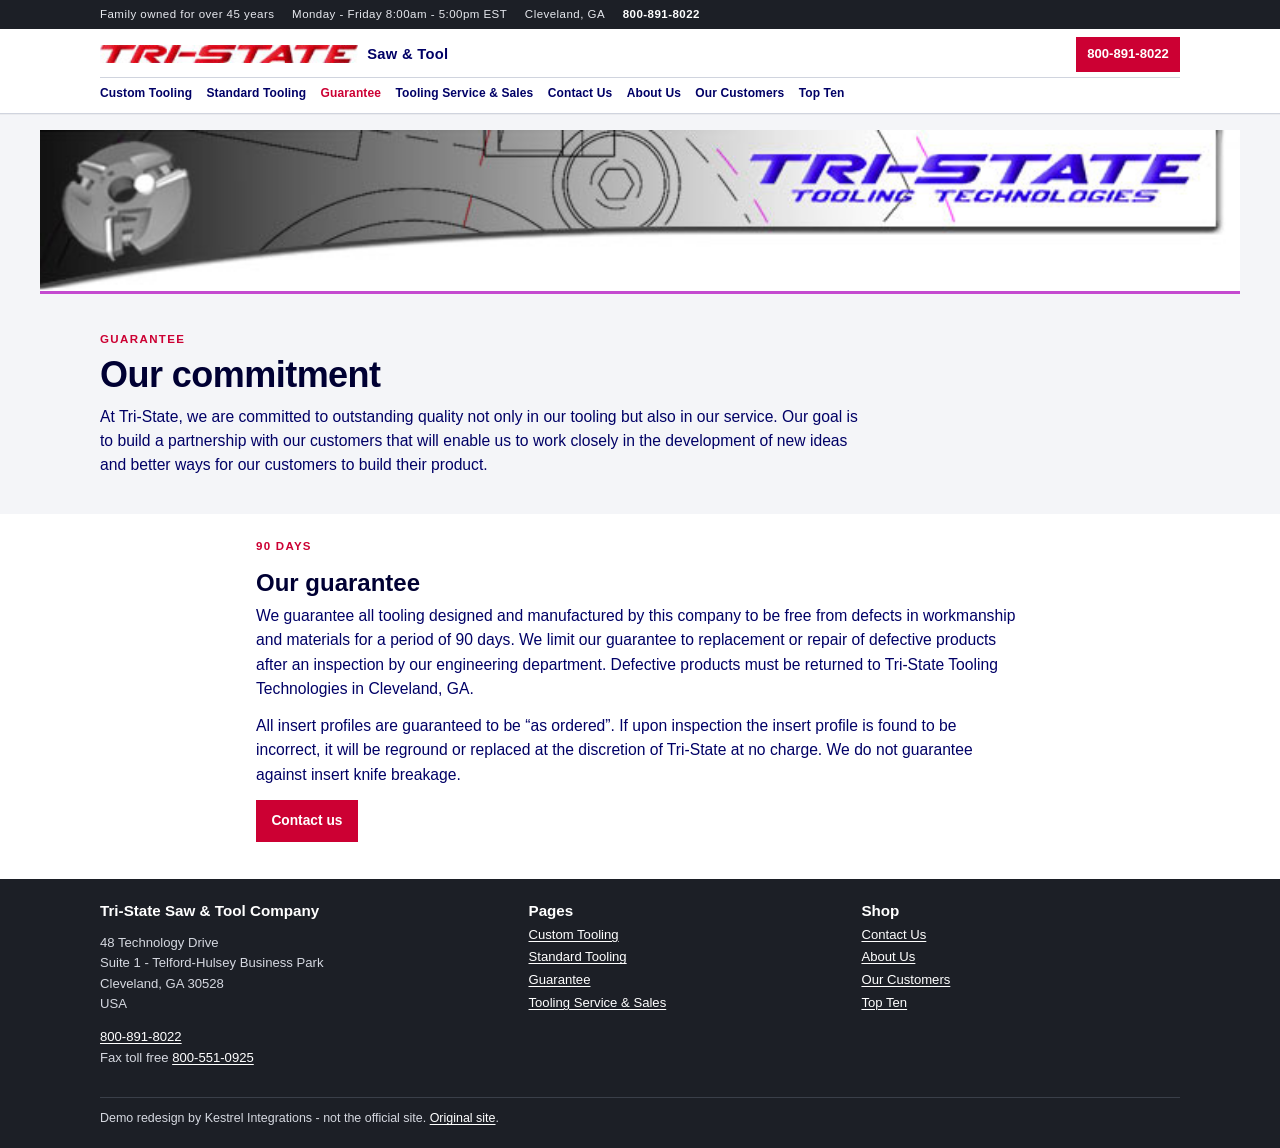
<file: guarantee.html>
<!DOCTYPE html>
<html lang="en">
<head>
  <meta charset="utf-8">
  <meta name="viewport" content="width=device-width, initial-scale=1">
  <title>Tri State Tooling Technologies - Our Guarantee</title>
  <meta name="description" content="We guarantee all tooling designed and manufactured by this company to be free from defects in workmanship and materials for a period of 90 days. We do not guarantee against insert knife breakage.">
  <link rel="icon" href="assets/tristate.jpg">
  <link rel="stylesheet" href="css/styles.css">
  <script>document.documentElement.classList.add("js");</script>
</head>
<body>
  <a class="skip" href="#content">Skip to content</a>
  <header class="site-header">
    <div class="util">
      <div class="wrap util-inner">
        <span class="hide-sm">Family owned for over 45 years</span>
        <span class="hide-sm">Monday - Friday 8:00am - 5:00pm EST</span>
        <span>Cleveland, GA</span>
        <a href="tel:+18008918022">800-891-8022</a>
      </div>
    </div>
    <div class="wrap bar">
      <a class="brand" href="index.html">
        <img src="assets/tristate.jpg" alt="TRI-STATE">
        <span>Saw &amp; Tool</span>
      </a>
      <button class="menu-btn" type="button" aria-expanded="false" aria-controls="site-nav">Menu</button>
      <nav class="nav" id="site-nav" aria-label="Primary">
        <a href="custom.html">Custom Tooling</a>
        <a href="products.html">Standard Tooling</a>
        <a href="guarantee.html" aria-current="page">Guarantee</a>
        <a href="service.html">Tooling Service &amp; Sales</a>
        <a href="contact.html">Contact Us</a>
        <a href="about.html">About Us</a>
        <a href="customers.html">Our Customers</a>
        <a href="topten.html">Top Ten</a>
      </nav>
      <a class="head-call" href="tel:+18008918022">800-891-8022</a>
    </div>
  </header>

  <main id="content">
    <figure class="hero-plate">
      <img src="assets/top_banner.jpg" alt="Tri-State Tooling Technologies">
    </figure>
    <div class="wrap hero-copy">
      <p class="eyebrow">Guarantee</p>
      <h1>Our commitment</h1>
      <div class="prose">
        <p>At Tri-State, we are committed to outstanding quality not only in our tooling but also in our service. Our goal is to build a partnership with our customers that will enable us to work closely in the development of new ideas and better ways for our customers to build their product.</p>
      </div>
    </div>
    <section class="band">
      <div class="wrap prose reveal">
        <p class="section-kicker">90 days</p>
        <h2>Our guarantee</h2>
        <p>We guarantee all tooling designed and manufactured by this company to be free from defects in workmanship and materials for a period of 90 days. We limit our guarantee to replacement or repair of defective products after an inspection by our engineering department. Defective products must be returned to Tri-State Tooling Technologies in Cleveland, GA.</p>
        <p>All insert profiles are guaranteed to be “as ordered”. If upon inspection the insert profile is found to be incorrect, it will be reground or replaced at the discretion of Tri-State at no charge. We do not guarantee against insert knife breakage.</p>
        <p><a class="btn" href="contact.html">Contact us</a></p>
      </div>
    </section>
  </main>

  <footer class="site-footer">
    <div class="wrap foot-grid">
      <div>
        <h2>Tri-State Saw &amp; Tool Company</h2>
        <p>48 Technology Drive<br>Suite 1 - Telford-Hulsey Business Park<br>Cleveland, GA 30528<br>USA</p>
        <p><a href="tel:+18008918022">800-891-8022</a><br>Fax toll free <a href="tel:+18005510925">800-551-0925</a></p>
      </div>
      <div>
        <h2>Pages</h2>
        <ul>
          <li><a href="custom.html">Custom Tooling</a></li>
          <li><a href="products.html">Standard Tooling</a></li>
          <li><a href="guarantee.html">Guarantee</a></li>
          <li><a href="service.html">Tooling Service &amp; Sales</a></li>
        </ul>
      </div>
      <div>
        <h2>Shop</h2>
        <ul>
          <li><a href="contact.html">Contact Us</a></li>
          <li><a href="about.html">About Us</a></li>
          <li><a href="customers.html">Our Customers</a></li>
          <li><a href="topten.html">Top Ten</a></li>
        </ul>
      </div>
    </div>
    <div class="wrap">
      <p class="demo-note">Demo redesign by Kestrel Integrations - not the official site. <a href="https://www.tristatetooling.com/guarantee.html">Original site</a>.</p>
    </div>
  </footer>
  <div class="dock" aria-label="Quick contact">
    <a href="tel:+18008918022">Call</a>
    <a href="contact.html">Contact</a>
  </div>
  <script src="js/site.js"></script>
</body>
</html>
</file>
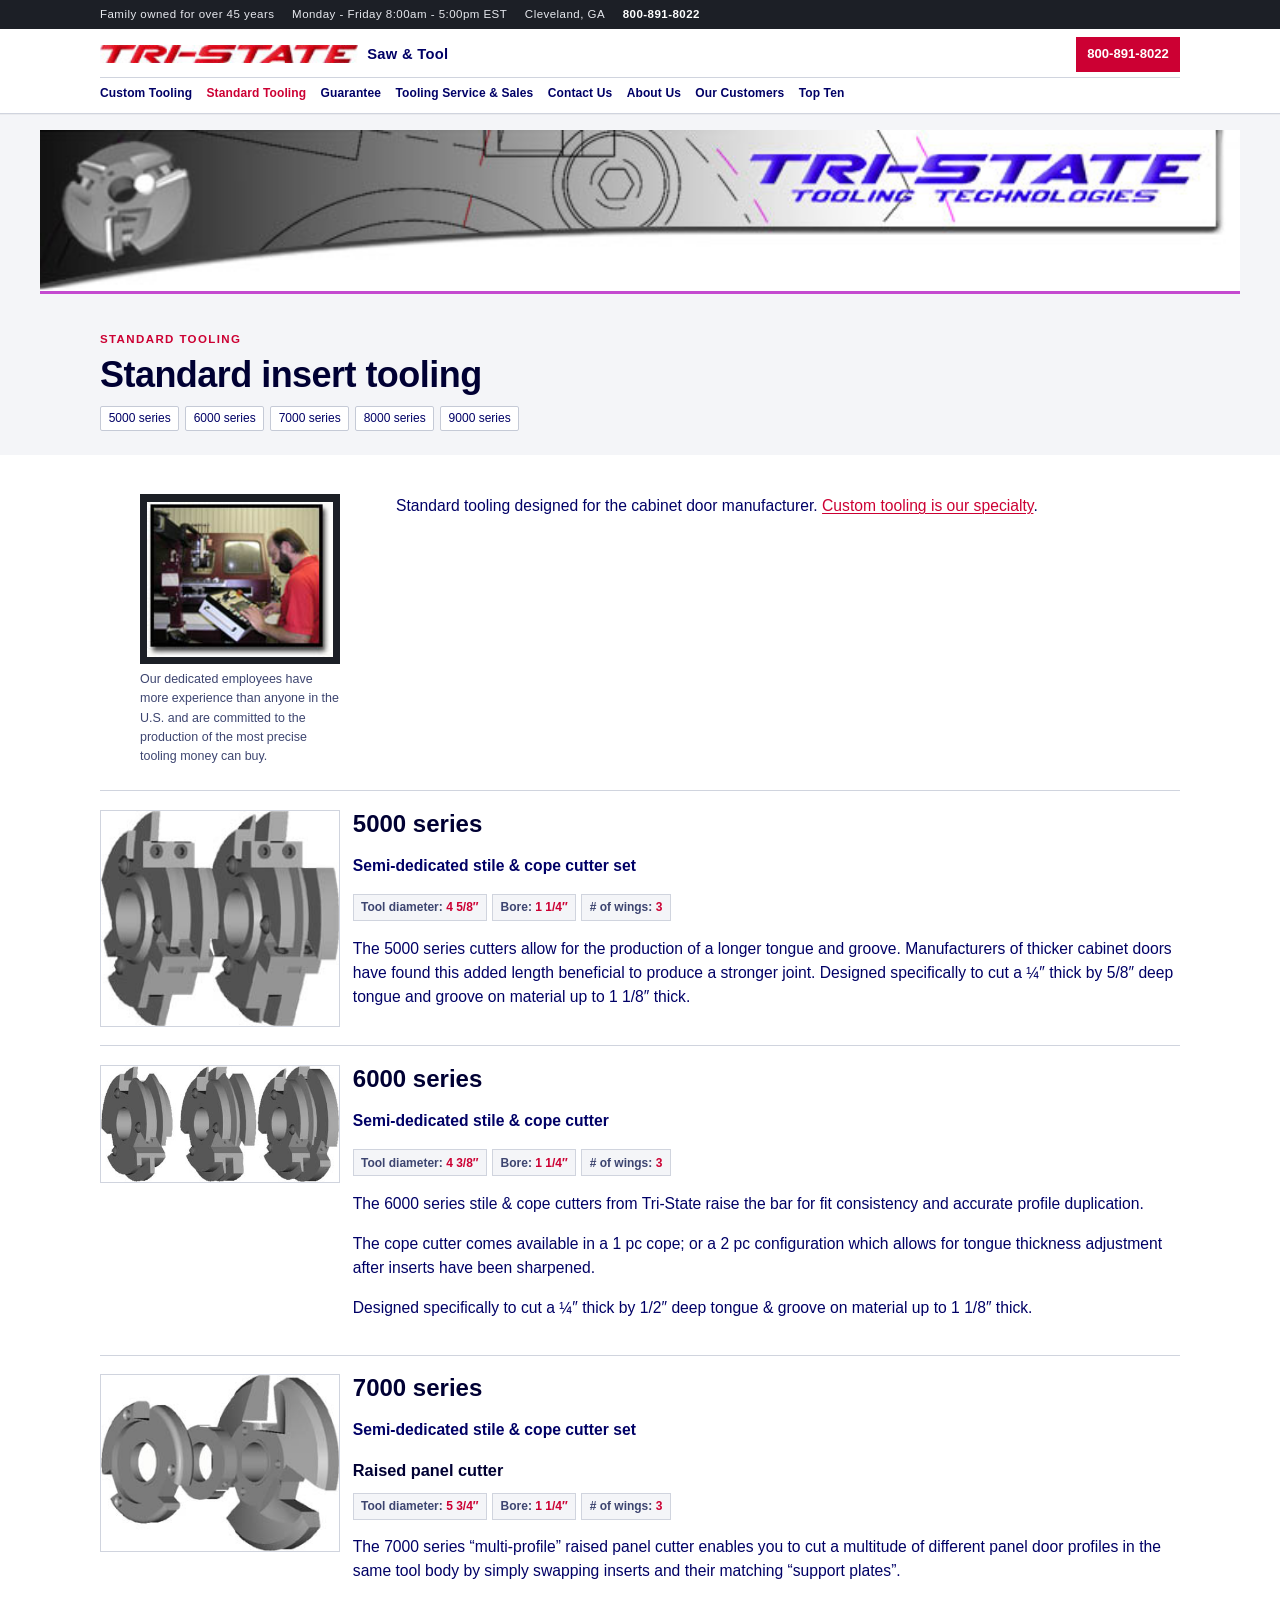
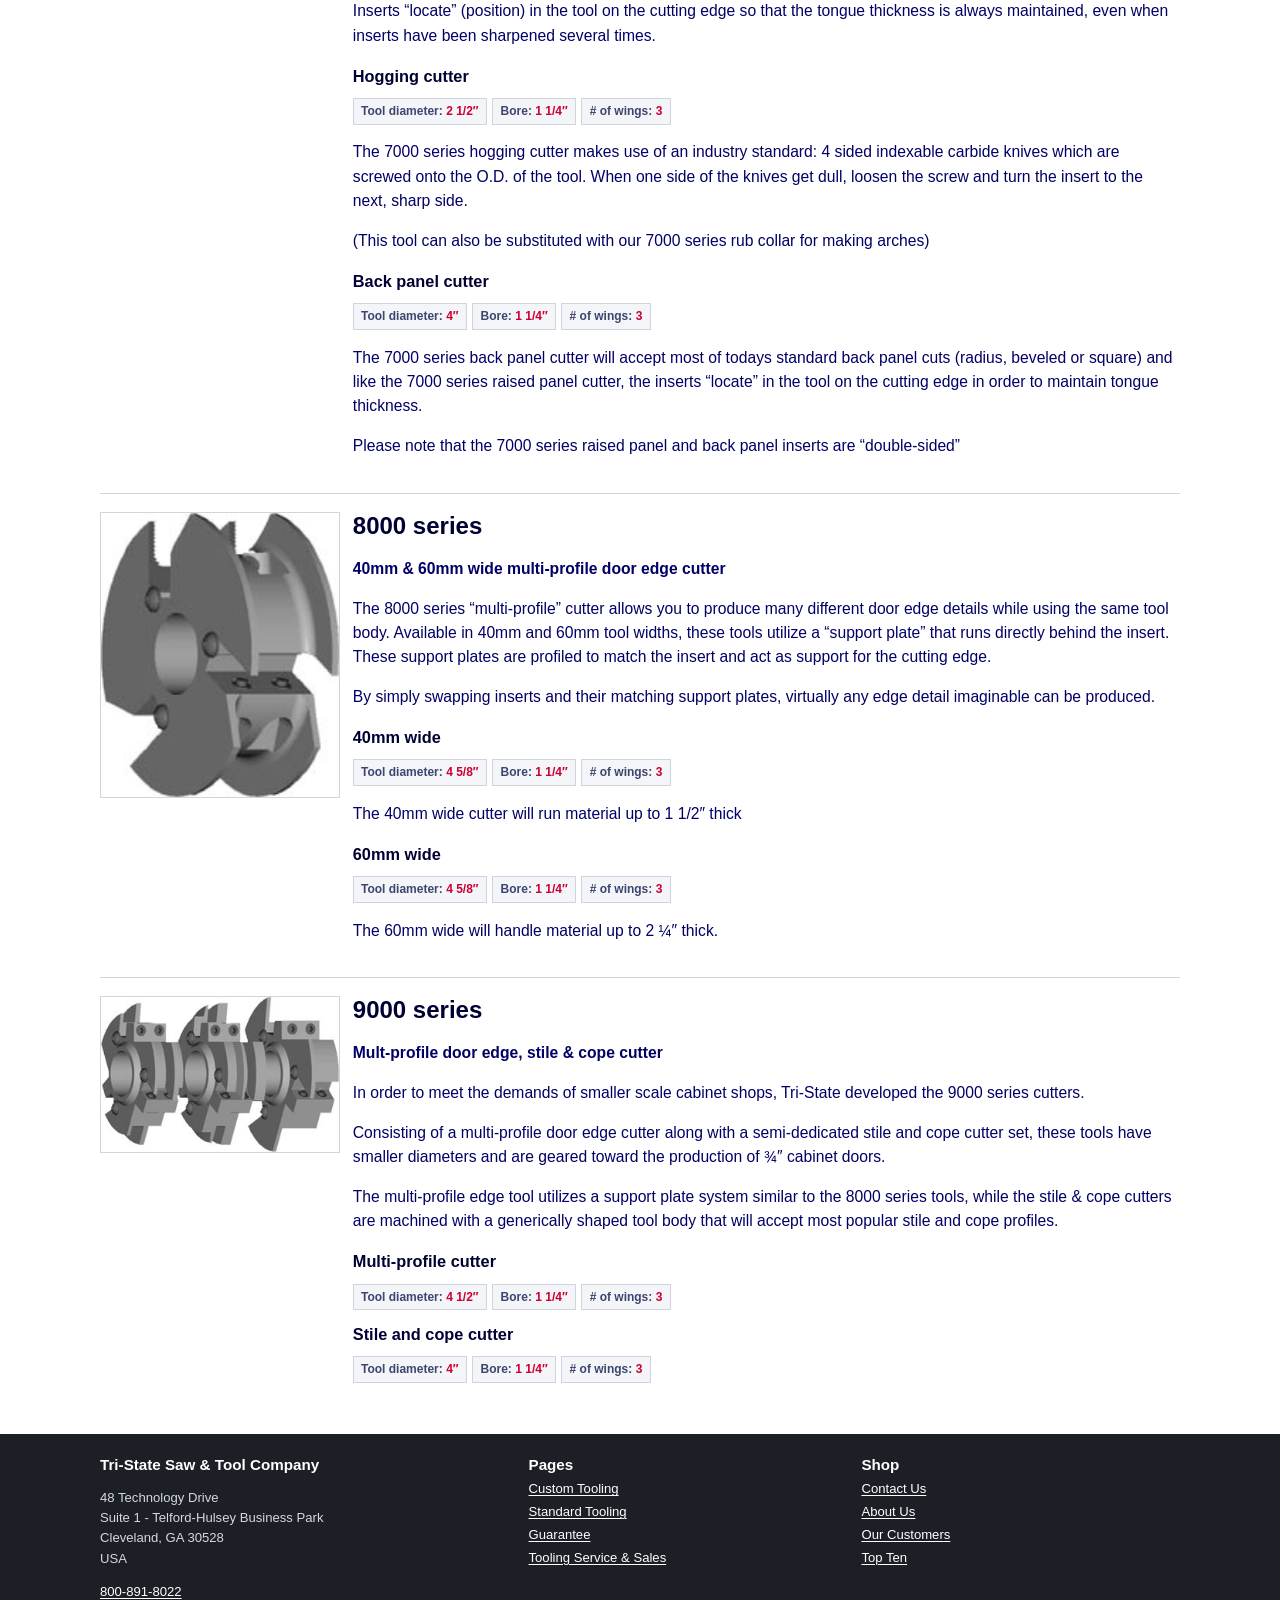
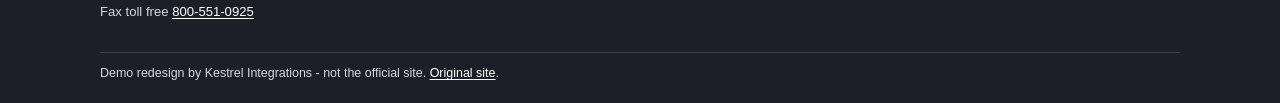
<file: products.html>
<!DOCTYPE html>
<html lang="en">
<head>
  <meta charset="utf-8">
  <meta name="viewport" content="width=device-width, initial-scale=1">
  <title>Tri State Tooling Technologies - Products</title>
  <meta name="description" content="Standard insert tooling. 5000, 6000, 7000, 8000, and 9000 series cutters from Tri-State Tooling Technologies.">
  <link rel="icon" href="assets/tristate.jpg">
  <link rel="stylesheet" href="css/styles.css">
  <script>document.documentElement.classList.add("js");</script>
</head>
<body>
  <a class="skip" href="#content">Skip to content</a>
  <header class="site-header">
    <div class="util">
      <div class="wrap util-inner">
        <span class="hide-sm">Family owned for over 45 years</span>
        <span class="hide-sm">Monday - Friday 8:00am - 5:00pm EST</span>
        <span>Cleveland, GA</span>
        <a href="tel:+18008918022">800-891-8022</a>
      </div>
    </div>
    <div class="wrap bar">
      <a class="brand" href="index.html">
        <img src="assets/tristate.jpg" alt="TRI-STATE">
        <span>Saw &amp; Tool</span>
      </a>
      <button class="menu-btn" type="button" aria-expanded="false" aria-controls="site-nav">Menu</button>
      <nav class="nav" id="site-nav" aria-label="Primary">
        <a href="custom.html">Custom Tooling</a>
        <a href="products.html" aria-current="page">Standard Tooling</a>
        <a href="guarantee.html">Guarantee</a>
        <a href="service.html">Tooling Service &amp; Sales</a>
        <a href="contact.html">Contact Us</a>
        <a href="about.html">About Us</a>
        <a href="customers.html">Our Customers</a>
        <a href="topten.html">Top Ten</a>
      </nav>
      <a class="head-call" href="tel:+18008918022">800-891-8022</a>
    </div>
  </header>

  <main id="content">
    <figure class="hero-plate">
      <img src="assets/top_banner.jpg" alt="Tri-State Tooling Technologies">
    </figure>
    <div class="wrap hero-copy">
      <p class="eyebrow">Standard Tooling</p>
      <h1>Standard insert tooling</h1>
      <ul class="chips jump">
        <li><a href="#s5000">5000 series</a></li>
        <li><a href="#s6000">6000 series</a></li>
        <li><a href="#s7000">7000 series</a></li>
        <li><a href="#s8000">8000 series</a></li>
        <li><a href="#s9000">9000 series</a></li>
      </ul>
    </div>

    <section class="band">
      <div class="wrap split wide series-intro">
        <figure class="reveal">
          <div class="photo-frame">
            <img src="assets/products1.jpg" alt="A person at a machine holding a cutter head">
          </div>
          <figcaption class="caption">Our dedicated employees have more experience than anyone in the U.S. and are committed to the production of the most precise tooling money can buy.</figcaption>
        </figure>
        <p class="reveal">Standard tooling designed for the cabinet door manufacturer. <a href="custom.html">Custom tooling is our specialty</a>.</p>
      </div>

      <div class="wrap">
        <article class="series reveal" id="s5000">
          <div class="series-head">
            <button class="shot" type="button" data-zoom="assets/5000SC_large.jpg" data-alt="5000 Series">
              <img src="assets/5000SC_large.jpg" alt="5000 Series">
            </button>
            <div>
              <h2>5000 series</h2>
              <p><strong>Semi-dedicated stile &amp; cope cutter set</strong></p>
              <dl class="specs">
                <div><dt>Tool diameter</dt><dd>4 5/8″</dd></div>
                <div><dt>Bore</dt><dd>1 1/4″</dd></div>
                <div><dt># of wings</dt><dd>3</dd></div>
              </dl>
              <p>The 5000 series cutters allow for the production of a longer tongue and groove. Manufacturers of thicker cabinet doors have found this added length beneficial to produce a stronger joint. Designed specifically to cut a ¼″ thick by 5/8″ deep tongue and groove on material up to 1 1/8″ thick.</p>
            </div>
          </div>
        </article>

        <article class="series reveal" id="s6000">
          <div class="series-head">
            <button class="shot" type="button" data-zoom="assets/6000sc_large.jpg" data-alt="6000 Series">
              <img src="assets/6000sc_large.jpg" alt="6000 Series">
            </button>
            <div>
              <h2>6000 series</h2>
              <p><strong>Semi-dedicated stile &amp; cope cutter</strong></p>
              <dl class="specs">
                <div><dt>Tool diameter</dt><dd>4 3/8″</dd></div>
                <div><dt>Bore</dt><dd>1 1/4″</dd></div>
                <div><dt># of wings</dt><dd>3</dd></div>
              </dl>
              <p>The 6000 series stile &amp; cope cutters from Tri-State raise the bar for fit consistency and accurate profile duplication.</p>
              <p>The cope cutter comes available in a 1 pc cope; or a 2 pc configuration which allows for tongue thickness adjustment after inserts have been sharpened.</p>
              <p>Designed specifically to cut a ¼″ thick by 1/2″ deep tongue &amp; groove on material up to 1 1/8″ thick.</p>
            </div>
          </div>
        </article>

        <article class="series reveal" id="s7000">
          <div class="series-head">
            <button class="shot" type="button" data-zoom="assets/7000RHB_large.jpg" data-alt="7000 Series">
              <img src="assets/7000RHB_large.jpg" alt="7000 Series">
            </button>
            <div>
              <h2>7000 series</h2>
              <p><strong>Semi-dedicated stile &amp; cope cutter set</strong></p>
              <div class="subtool">
                <h3>Raised panel cutter</h3>
                <dl class="specs">
                  <div><dt>Tool diameter</dt><dd>5 3/4″</dd></div>
                  <div><dt>Bore</dt><dd>1 1/4″</dd></div>
                  <div><dt># of wings</dt><dd>3</dd></div>
                </dl>
                <p>The 7000 series “multi-profile” raised panel cutter enables you to cut a multitude of different panel door profiles in the same tool body by simply swapping inserts and their matching “support plates”.</p>
                <p>Inserts “locate” (position) in the tool on the cutting edge so that the tongue thickness is always maintained, even when inserts have been sharpened several times.</p>
              </div>
              <div class="subtool">
                <h3>Hogging cutter</h3>
                <dl class="specs">
                  <div><dt>Tool diameter</dt><dd>2 1/2″</dd></div>
                  <div><dt>Bore</dt><dd>1 1/4″</dd></div>
                  <div><dt># of wings</dt><dd>3</dd></div>
                </dl>
                <p>The 7000 series hogging cutter makes use of an industry standard: 4 sided indexable carbide knives which are screwed onto the O.D. of the tool. When one side of the knives get dull, loosen the screw and turn the insert to the next, sharp side.</p>
                <p>(This tool can also be substituted with our 7000 series rub collar for making arches)</p>
              </div>
              <div class="subtool">
                <h3>Back panel cutter</h3>
                <dl class="specs">
                  <div><dt>Tool diameter</dt><dd>4″</dd></div>
                  <div><dt>Bore</dt><dd>1 1/4″</dd></div>
                  <div><dt># of wings</dt><dd>3</dd></div>
                </dl>
                <p>The 7000 series back panel cutter will accept most of todays standard back panel cuts (radius, beveled or square) and like the 7000 series raised panel cutter, the inserts “locate” in the tool on the cutting edge in order to maintain tongue thickness.</p>
                <p>Please note that the 7000 series raised panel and back panel inserts are “double-sided”</p>
              </div>
            </div>
          </div>
        </article>

        <article class="series reveal" id="s8000">
          <div class="series-head">
            <button class="shot" type="button" data-zoom="assets/8040_large.jpg" data-alt="8000 Series">
              <img src="assets/8040_large.jpg" alt="8000 Series">
            </button>
            <div>
              <h2>8000 series</h2>
              <p><strong>40mm &amp; 60mm wide multi-profile door edge cutter</strong></p>
              <p>The 8000 series “multi-profile” cutter allows you to produce many different door edge details while using the same tool body. Available in 40mm and 60mm tool widths, these tools utilize a “support plate” that runs directly behind the insert. These support plates are profiled to match the insert and act as support for the cutting edge.</p>
              <p>By simply swapping inserts and their matching support plates, virtually any edge detail imaginable can be produced.</p>
              <div class="subtool">
                <h3>40mm wide</h3>
                <dl class="specs">
                  <div><dt>Tool diameter</dt><dd>4 5/8″</dd></div>
                  <div><dt>Bore</dt><dd>1 1/4″</dd></div>
                  <div><dt># of wings</dt><dd>3</dd></div>
                </dl>
                <p>The 40mm wide cutter will run material up to 1 1/2″ thick</p>
              </div>
              <div class="subtool">
                <h3>60mm wide</h3>
                <dl class="specs">
                  <div><dt>Tool diameter</dt><dd>4 5/8″</dd></div>
                  <div><dt>Bore</dt><dd>1 1/4″</dd></div>
                  <div><dt># of wings</dt><dd>3</dd></div>
                </dl>
                <p>The 60mm wide will handle material up to 2 ¼″ thick.</p>
              </div>
            </div>
          </div>
        </article>

        <article class="series reveal" id="s9000">
          <div class="series-head">
            <button class="shot" type="button" data-zoom="assets/9000SCM_large.jpg" data-alt="9000 Series">
              <img src="assets/9000SCM_large.jpg" alt="9000 Series">
            </button>
            <div>
              <h2>9000 series</h2>
              <p><strong>Mult-profile door edge, stile &amp; cope cutter</strong></p>
              <p>In order to meet the demands of smaller scale cabinet shops, Tri-State developed the 9000 series cutters.</p>
              <p>Consisting of a multi-profile door edge cutter along with a semi-dedicated stile and cope cutter set, these tools have smaller diameters and are geared toward the production of ¾″ cabinet doors.</p>
              <p>The multi-profile edge tool utilizes a support plate system similar to the 8000 series tools, while the stile &amp; cope cutters are machined with a generically shaped tool body that will accept most popular stile and cope profiles.</p>
              <div class="subtool">
                <h3>Multi-profile cutter</h3>
                <dl class="specs">
                  <div><dt>Tool diameter</dt><dd>4 1/2″</dd></div>
                  <div><dt>Bore</dt><dd>1 1/4″</dd></div>
                  <div><dt># of wings</dt><dd>3</dd></div>
                </dl>
              </div>
              <div class="subtool">
                <h3>Stile and cope cutter</h3>
                <dl class="specs">
                  <div><dt>Tool diameter</dt><dd>4″</dd></div>
                  <div><dt>Bore</dt><dd>1 1/4″</dd></div>
                  <div><dt># of wings</dt><dd>3</dd></div>
                </dl>
              </div>
            </div>
          </div>
        </article>
      </div>
    </section>
  </main>

  <footer class="site-footer">
    <div class="wrap foot-grid">
      <div>
        <h2>Tri-State Saw &amp; Tool Company</h2>
        <p>48 Technology Drive<br>Suite 1 - Telford-Hulsey Business Park<br>Cleveland, GA 30528<br>USA</p>
        <p><a href="tel:+18008918022">800-891-8022</a><br>Fax toll free <a href="tel:+18005510925">800-551-0925</a></p>
      </div>
      <div>
        <h2>Pages</h2>
        <ul>
          <li><a href="custom.html">Custom Tooling</a></li>
          <li><a href="products.html">Standard Tooling</a></li>
          <li><a href="guarantee.html">Guarantee</a></li>
          <li><a href="service.html">Tooling Service &amp; Sales</a></li>
        </ul>
      </div>
      <div>
        <h2>Shop</h2>
        <ul>
          <li><a href="contact.html">Contact Us</a></li>
          <li><a href="about.html">About Us</a></li>
          <li><a href="customers.html">Our Customers</a></li>
          <li><a href="topten.html">Top Ten</a></li>
        </ul>
      </div>
    </div>
    <div class="wrap">
      <p class="demo-note">Demo redesign by Kestrel Integrations - not the official site. <a href="https://www.tristatetooling.com/products.html">Original site</a>.</p>
    </div>
  </footer>
  <div class="dock" aria-label="Quick contact">
    <a href="tel:+18008918022">Call</a>
    <a href="contact.html">Contact</a>
  </div>
  <div class="lightbox" id="lightbox" hidden>
    <button class="lightbox-close" type="button">Close</button>
    <img alt="">
  </div>
  <script src="js/site.js"></script>
</body>
</html>
</file>
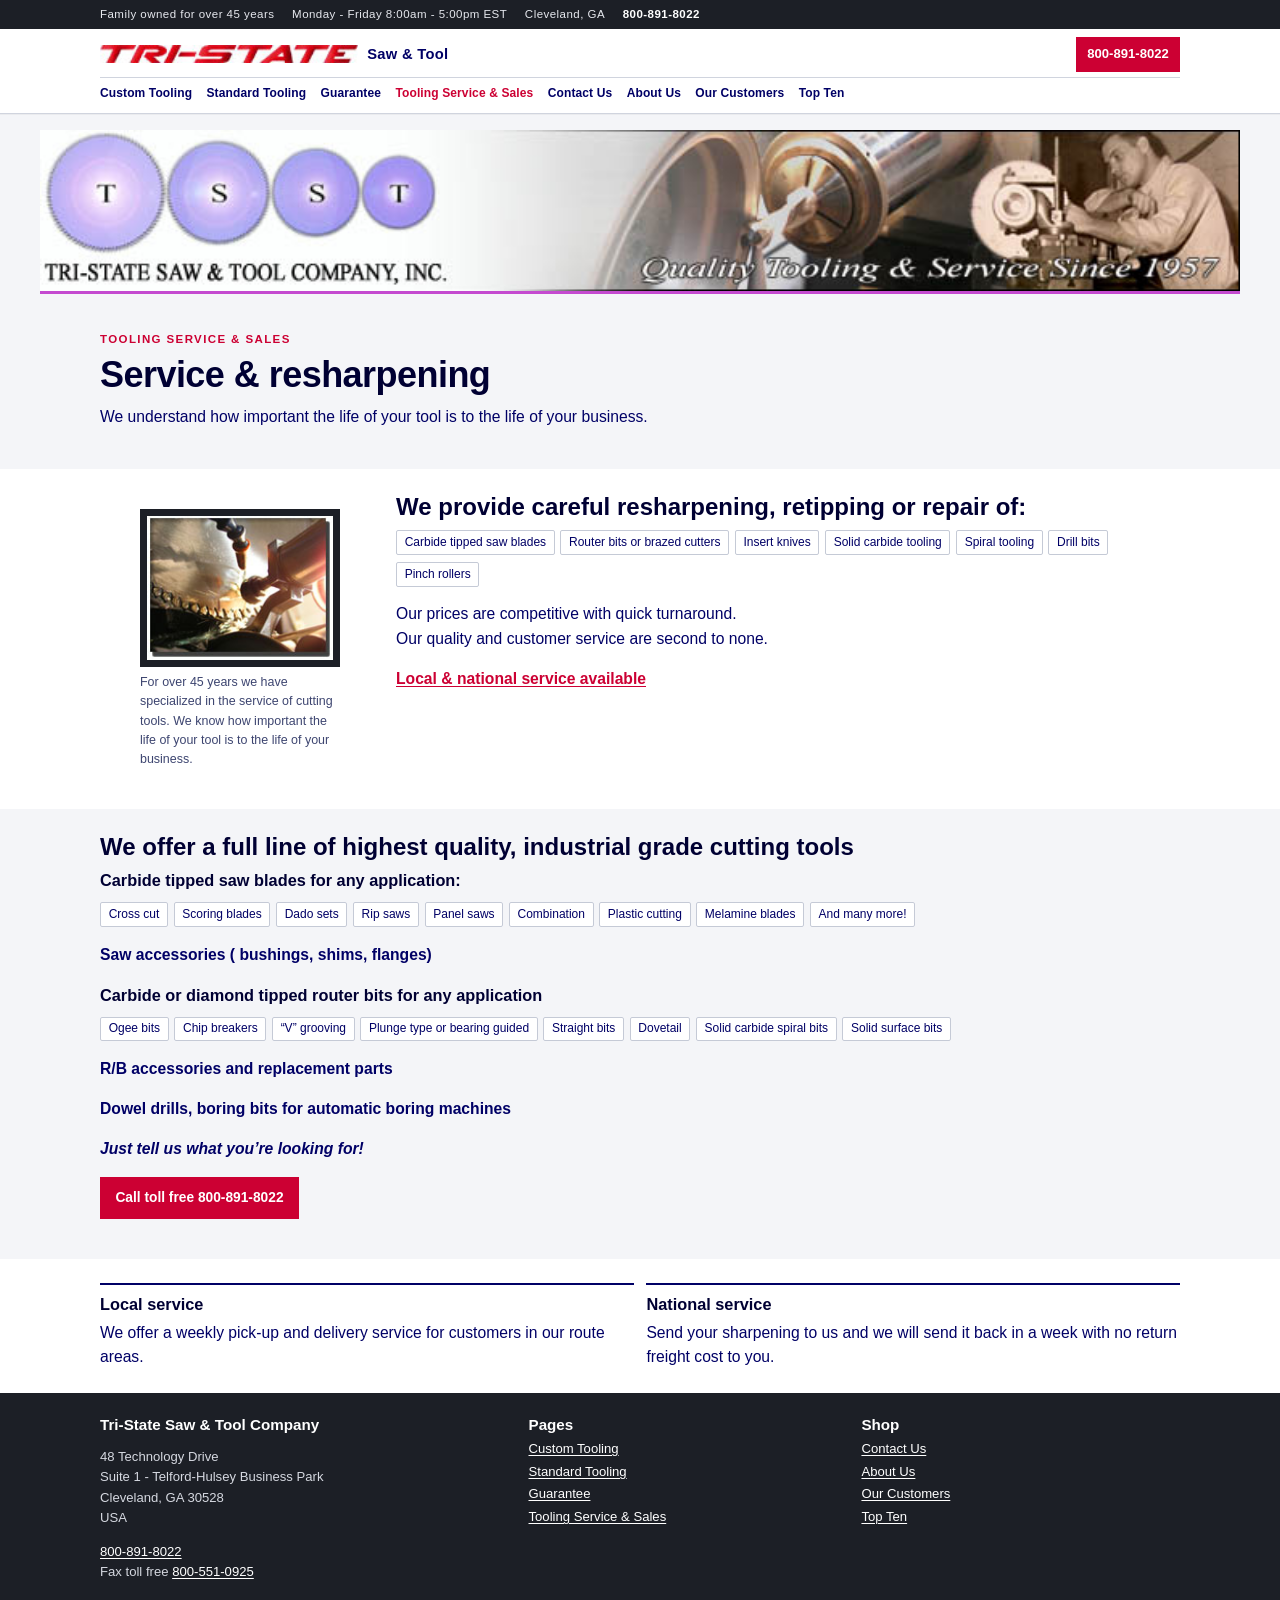
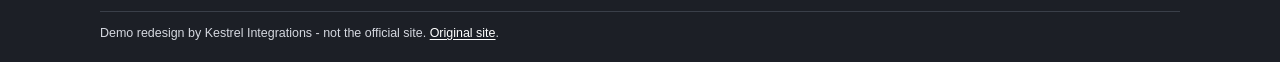
<file: service.html>
<!DOCTYPE html>
<html lang="en">
<head>
  <meta charset="utf-8">
  <meta name="viewport" content="width=device-width, initial-scale=1">
  <title>Tri State Saw &amp; Tool - Quality Tooling and Service Since 1957</title>
  <meta name="description" content="Service and resharpening. Careful resharpening, retipping or repair of carbide tipped saw blades, router bits, insert knives, solid carbide tooling, spiral tooling, drill bits, and pinch rollers.">
  <link rel="icon" href="assets/tristate.jpg">
  <link rel="stylesheet" href="css/styles.css">
  <script>document.documentElement.classList.add("js");</script>
</head>
<body>
  <a class="skip" href="#content">Skip to content</a>
  <header class="site-header">
    <div class="util">
      <div class="wrap util-inner">
        <span class="hide-sm">Family owned for over 45 years</span>
        <span class="hide-sm">Monday - Friday 8:00am - 5:00pm EST</span>
        <span>Cleveland, GA</span>
        <a href="tel:+18008918022">800-891-8022</a>
      </div>
    </div>
    <div class="wrap bar">
      <a class="brand" href="index.html">
        <img src="assets/tristate.jpg" alt="TRI-STATE">
        <span>Saw &amp; Tool</span>
      </a>
      <button class="menu-btn" type="button" aria-expanded="false" aria-controls="site-nav">Menu</button>
      <nav class="nav" id="site-nav" aria-label="Primary">
        <a href="custom.html">Custom Tooling</a>
        <a href="products.html">Standard Tooling</a>
        <a href="guarantee.html">Guarantee</a>
        <a href="service.html" aria-current="page">Tooling Service &amp; Sales</a>
        <a href="contact.html">Contact Us</a>
        <a href="about.html">About Us</a>
        <a href="customers.html">Our Customers</a>
        <a href="topten.html">Top Ten</a>
      </nav>
      <a class="head-call" href="tel:+18008918022">800-891-8022</a>
    </div>
  </header>

  <main id="content">
    <figure class="hero-plate">
      <img src="assets/tsst_top_banner.jpg" alt="Tri-State Saw &amp; Tool Company, Inc. Quality Tooling &amp; Service Since 1957">
    </figure>
    <div class="wrap hero-copy">
      <p class="eyebrow">Tooling Service &amp; Sales</p>
      <h1>Service &amp; resharpening</h1>
      <p class="lede">We understand how important the life of your tool is to the life of your business.</p>
    </div>

    <section class="band" id="resharpen">
      <div class="wrap split wide">
        <figure class="reveal">
          <div class="photo-frame">
            <img src="assets/watersaw.jpg" alt="Circular saw blade under a grinding head with coolant">
          </div>
          <figcaption class="caption">For over 45 years we have specialized in the service of cutting tools. We know how important the life of your tool is to the life of your business.</figcaption>
        </figure>
        <div class="reveal">
          <h2>We provide careful resharpening, retipping or repair of:</h2>
          <ul class="chips">
            <li><span class="chip">Carbide tipped saw blades</span></li>
            <li><span class="chip">Router bits or brazed cutters</span></li>
            <li><span class="chip">Insert knives</span></li>
            <li><span class="chip">Solid carbide tooling</span></li>
            <li><span class="chip">Spiral tooling</span></li>
            <li><span class="chip">Drill bits</span></li>
            <li><span class="chip">Pinch rollers</span></li>
          </ul>
          <p>Our prices are competitive with quick turnaround.<br>
            Our quality and customer service are second to none.</p>
          <p><a href="contact.html"><strong>Local &amp; national service available</strong></a></p>
        </div>
      </div>
    </section>

    <section id="sales">
      <div class="wrap">
        <h2>We offer a full line of highest quality, industrial grade cutting tools</h2>

        <h3>Carbide tipped saw blades for any application:</h3>
        <ul class="chips">
          <li><span class="chip">Cross cut</span></li>
          <li><span class="chip">Scoring blades</span></li>
          <li><span class="chip">Dado sets</span></li>
          <li><span class="chip">Rip saws</span></li>
          <li><span class="chip">Panel saws</span></li>
          <li><span class="chip">Combination</span></li>
          <li><span class="chip">Plastic cutting</span></li>
          <li><span class="chip">Melamine blades</span></li>
          <li><span class="chip">And many more!</span></li>
        </ul>
        <p><strong>Saw accessories ( bushings, shims, flanges)</strong></p>

        <h3>Carbide or diamond tipped router bits for any application</h3>
        <ul class="chips">
          <li><span class="chip">Ogee bits</span></li>
          <li><span class="chip">Chip breakers</span></li>
          <li><span class="chip">“V” grooving</span></li>
          <li><span class="chip">Plunge type or bearing guided</span></li>
          <li><span class="chip">Straight bits</span></li>
          <li><span class="chip">Dovetail</span></li>
          <li><span class="chip">Solid carbide spiral bits</span></li>
          <li><span class="chip">Solid surface bits</span></li>
        </ul>
        <p><strong>R/B accessories and replacement parts</strong></p>
        <p><strong>Dowel drills, boring bits for automatic boring machines</strong></p>
        <p><em><strong>Just tell us what you’re looking for!</strong></em></p>
        <p><a class="btn" href="tel:+18008918022">Call toll free 800-891-8022</a></p>
      </div>
    </section>

    <section class="band">
      <div class="wrap duo">
        <article class="reveal">
          <h3>Local service</h3>
          <p>We offer a weekly pick-up and delivery service for customers in our route areas.</p>
        </article>
        <article class="reveal">
          <h3>National service</h3>
          <p>Send your sharpening to us and we will send it back in a week with no return freight cost to you.</p>
        </article>
      </div>
    </section>
  </main>

  <footer class="site-footer">
    <div class="wrap foot-grid">
      <div>
        <h2>Tri-State Saw &amp; Tool Company</h2>
        <p>48 Technology Drive<br>Suite 1 - Telford-Hulsey Business Park<br>Cleveland, GA 30528<br>USA</p>
        <p><a href="tel:+18008918022">800-891-8022</a><br>Fax toll free <a href="tel:+18005510925">800-551-0925</a></p>
      </div>
      <div>
        <h2>Pages</h2>
        <ul>
          <li><a href="custom.html">Custom Tooling</a></li>
          <li><a href="products.html">Standard Tooling</a></li>
          <li><a href="guarantee.html">Guarantee</a></li>
          <li><a href="service.html">Tooling Service &amp; Sales</a></li>
        </ul>
      </div>
      <div>
        <h2>Shop</h2>
        <ul>
          <li><a href="contact.html">Contact Us</a></li>
          <li><a href="about.html">About Us</a></li>
          <li><a href="customers.html">Our Customers</a></li>
          <li><a href="topten.html">Top Ten</a></li>
        </ul>
      </div>
    </div>
    <div class="wrap">
      <p class="demo-note">Demo redesign by Kestrel Integrations - not the official site. <a href="https://www.tristatetooling.com/main2.html">Original site</a>.</p>
    </div>
  </footer>
  <div class="dock" aria-label="Quick contact">
    <a href="tel:+18008918022">Call</a>
    <a href="contact.html">Contact</a>
  </div>
  <script src="js/site.js"></script>
</body>
</html>
</file>
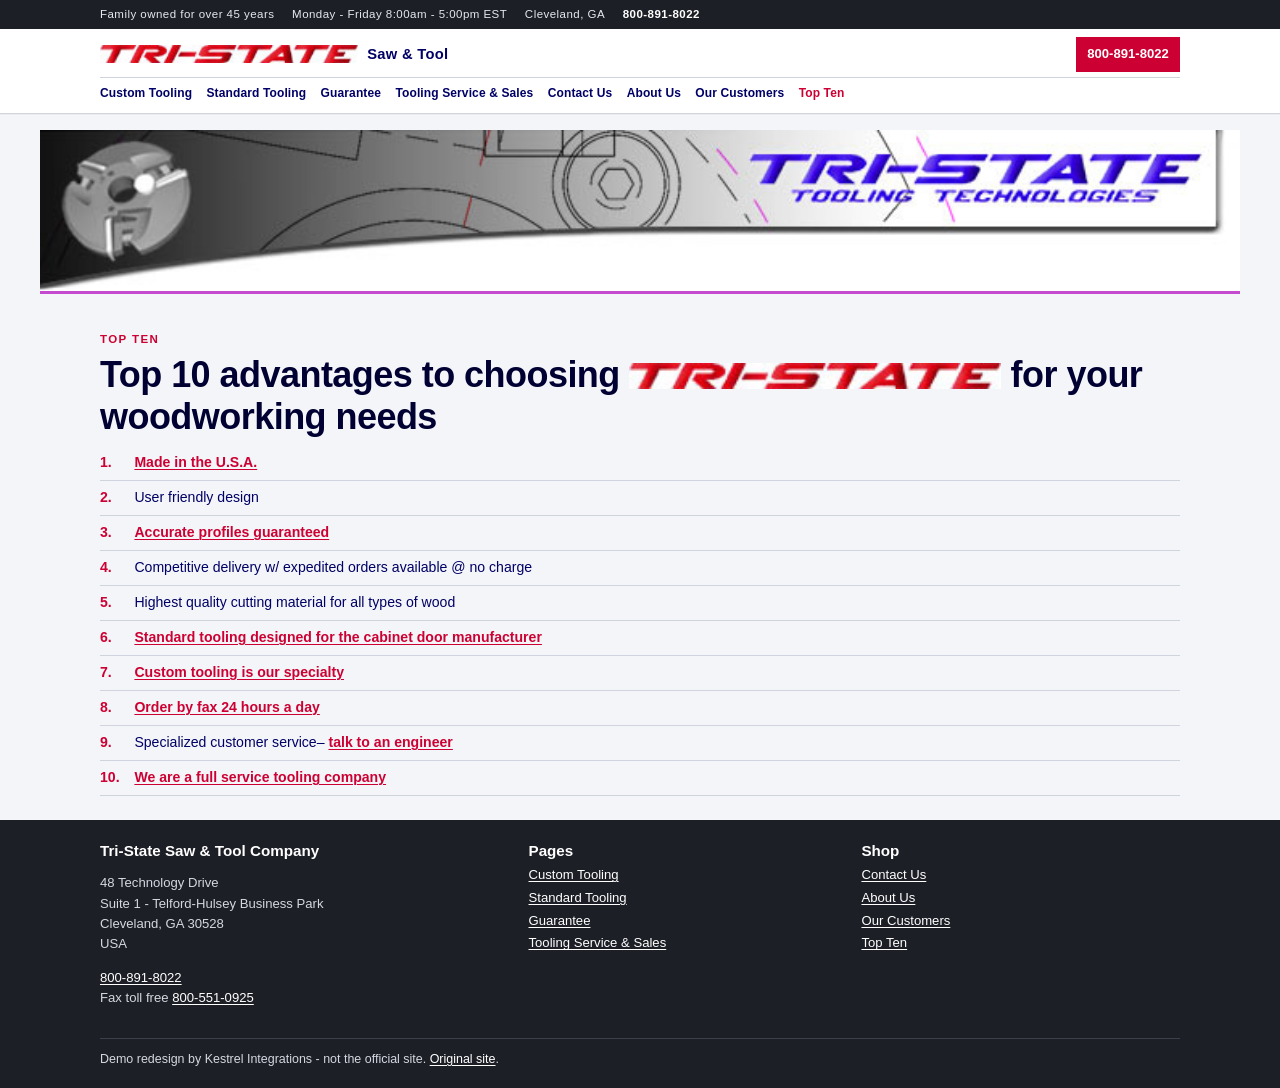
<file: topten.html>
<!DOCTYPE html>
<html lang="en">
<head>
  <meta charset="utf-8">
  <meta name="viewport" content="width=device-width, initial-scale=1">
  <title>Welcome to Tri State Saw &amp; Tool</title>
  <meta name="description" content="Top 10 advantages to choosing Tri-State for your woodworking needs.">
  <link rel="icon" href="assets/tristate.jpg">
  <link rel="stylesheet" href="css/styles.css">
  <script>document.documentElement.classList.add("js");</script>
</head>
<body>
  <a class="skip" href="#content">Skip to content</a>
  <header class="site-header">
    <div class="util">
      <div class="wrap util-inner">
        <span class="hide-sm">Family owned for over 45 years</span>
        <span class="hide-sm">Monday - Friday 8:00am - 5:00pm EST</span>
        <span>Cleveland, GA</span>
        <a href="tel:+18008918022">800-891-8022</a>
      </div>
    </div>
    <div class="wrap bar">
      <a class="brand" href="index.html">
        <img src="assets/tristate.jpg" alt="TRI-STATE">
        <span>Saw &amp; Tool</span>
      </a>
      <button class="menu-btn" type="button" aria-expanded="false" aria-controls="site-nav">Menu</button>
      <nav class="nav" id="site-nav" aria-label="Primary">
        <a href="custom.html">Custom Tooling</a>
        <a href="products.html">Standard Tooling</a>
        <a href="guarantee.html">Guarantee</a>
        <a href="service.html">Tooling Service &amp; Sales</a>
        <a href="contact.html">Contact Us</a>
        <a href="about.html">About Us</a>
        <a href="customers.html">Our Customers</a>
        <a href="topten.html" aria-current="page">Top Ten</a>
      </nav>
      <a class="head-call" href="tel:+18008918022">800-891-8022</a>
    </div>
  </header>

  <main id="content">
    <figure class="hero-plate">
      <img src="assets/top_banner.jpg" alt="Tri-State Tooling Technologies">
    </figure>
    <div class="wrap hero-copy">
      <p class="eyebrow">Top Ten</p>
      <h1>Top 10 advantages to choosing <img src="assets/tristate.jpg" alt="TRI-STATE"> for your woodworking needs</h1>
      <ol class="ten">
        <li class="reveal"><span class="n">1.</span> <a href="about.html">Made in the U.S.A.</a></li>
        <li class="reveal"><span class="n">2.</span> <span>User friendly design</span></li>
        <li class="reveal"><span class="n">3.</span> <a href="guarantee.html">Accurate profiles guaranteed</a></li>
        <li class="reveal"><span class="n">4.</span> <span>Competitive delivery w/ expedited orders available @ no charge</span></li>
        <li class="reveal"><span class="n">5.</span> <span>Highest quality cutting material for all types of wood</span></li>
        <li class="reveal"><span class="n">6.</span> <a href="products.html">Standard tooling designed for the cabinet door manufacturer</a></li>
        <li class="reveal"><span class="n">7.</span> <a href="custom.html"><strong>Custom tooling is our specialty</strong></a></li>
        <li class="reveal"><span class="n">8.</span> <a href="contact.html">Order by fax 24 hours a day</a></li>
        <li class="reveal"><span class="n">9.</span> <span>Specialized customer service– <a href="contact.html">talk to an engineer</a></span></li>
        <li class="reveal"><span class="n">10.</span> <a href="service.html">We are a full service tooling company</a></li>
      </ol>
    </div>
  </main>

  <footer class="site-footer">
    <div class="wrap foot-grid">
      <div>
        <h2>Tri-State Saw &amp; Tool Company</h2>
        <p>48 Technology Drive<br>Suite 1 - Telford-Hulsey Business Park<br>Cleveland, GA 30528<br>USA</p>
        <p><a href="tel:+18008918022">800-891-8022</a><br>Fax toll free <a href="tel:+18005510925">800-551-0925</a></p>
      </div>
      <div>
        <h2>Pages</h2>
        <ul>
          <li><a href="custom.html">Custom Tooling</a></li>
          <li><a href="products.html">Standard Tooling</a></li>
          <li><a href="guarantee.html">Guarantee</a></li>
          <li><a href="service.html">Tooling Service &amp; Sales</a></li>
        </ul>
      </div>
      <div>
        <h2>Shop</h2>
        <ul>
          <li><a href="contact.html">Contact Us</a></li>
          <li><a href="about.html">About Us</a></li>
          <li><a href="customers.html">Our Customers</a></li>
          <li><a href="topten.html">Top Ten</a></li>
        </ul>
      </div>
    </div>
    <div class="wrap">
      <p class="demo-note">Demo redesign by Kestrel Integrations - not the official site. <a href="https://www.tristatetooling.com/main1.html">Original site</a>.</p>
    </div>
  </footer>
  <div class="dock" aria-label="Quick contact">
    <a href="tel:+18008918022">Call</a>
    <a href="contact.html">Contact</a>
  </div>
  <script src="js/site.js"></script>
</body>
</html>
</file>
<file: css/styles.css>
/* Tri-State Saw & Tool — palette from the 2003 site:
   page black, content white, navy #000066 / #000033, red #CC0033 / #CC0000,
   steel banner grays, and the magenta drawing-line accent. */

:root {
  --red: #cc0033;
  --red-deep: #9a0026;
  --navy: #000066;
  --navy-2: #000033;
  --ink: #14182a;
  --steel: #1c1f26;
  --steel-2: #2a2e36;
  --silver: #e7e9ee;
  --line: #d0d4de;
  --paper: #f4f5f8;
  --white: #fff;
  --magenta: #c44ad0;
  --muted: #3d4570;
  --header-h: 4.6rem;
  --font: Verdana, "Segoe UI", Arial, Helvetica, sans-serif;
}

*,
*::before,
*::after { box-sizing: border-box; }

html { scroll-behavior: smooth; }

body {
  margin: 0;
  color: var(--navy);
  background: var(--paper);
  font-family: var(--font);
  font-size: 0.98rem;
  line-height: 1.55;
  animation: page-in 0.45s ease both;
}

img { max-width: 100%; height: auto; }

a { color: var(--red); text-decoration-thickness: 1px; text-underline-offset: 0.15em; }
a:hover { color: var(--red-deep); }

:focus-visible {
  outline: 2px solid var(--red);
  outline-offset: 2px;
}

.skip {
  position: absolute;
  left: 0.5rem;
  top: -3rem;
  background: var(--white);
  color: var(--navy);
  padding: 0.4rem 0.7rem;
  z-index: 100;
}
.skip:focus { top: 0.5rem; }

.wrap {
  width: min(1080px, calc(100% - 2rem));
  margin-inline: auto;
}

/* Header */
.site-header {
  position: sticky;
  top: 0;
  z-index: 40;
  background: var(--white);
  border-bottom: 1px solid var(--line);
  box-shadow: 0 1px 0 rgba(0, 0, 0, 0.04);
}

.util {
  background: var(--steel);
  color: #e6e8ee;
  font-size: 0.72rem;
  letter-spacing: 0.04em;
}
.util-inner {
  display: flex;
  flex-wrap: wrap;
  gap: 0.35rem 1.1rem;
  align-items: center;
  padding: 0.35rem 0;
}
.util a { color: #fff; font-weight: 700; text-decoration: none; }
.util a:hover { color: #ffd0da; }

.bar {
  display: flex;
  flex-wrap: wrap;
  align-items: center;
  gap: 0.35rem 0.75rem;
  padding: 0.5rem 0 0.2rem;
}

.brand {
  display: flex;
  align-items: center;
  gap: 0.55rem;
  text-decoration: none;
  color: var(--navy-2);
  margin-right: auto;
  min-width: 0;
}
.brand img { height: 18px; width: auto; display: block; }
.brand span {
  font-weight: 700;
  letter-spacing: 0.02em;
  font-size: 0.92rem;
  color: var(--navy);
  white-space: nowrap;
}

.menu-btn {
  display: none;
  border: 1px solid var(--navy);
  background: var(--white);
  color: var(--navy);
  font-family: inherit;
  font-weight: 700;
  font-size: 0.82rem;
  letter-spacing: 0.06em;
  text-transform: uppercase;
  padding: 0.4rem 0.7rem;
  cursor: pointer;
}
.menu-btn:hover { border-color: var(--red); color: var(--red); }

.nav {
  display: flex;
  flex: 1 0 100%;
  flex-wrap: wrap;
  gap: 0.35rem 0.9rem;
  align-items: center;
  order: 5;
  padding: 0.35rem 0 0.45rem;
  border-top: 1px solid var(--line);
}
.nav a {
  color: var(--navy);
  text-decoration: none;
  font-size: 0.75rem;
  font-weight: 700;
  letter-spacing: 0.01em;
}
.nav a:hover,
.nav a[aria-current="page"] { color: var(--red); }

.head-call {
  display: none;
  color: var(--white);
  background: var(--red);
  text-decoration: none;
  font-weight: 700;
  font-size: 0.82rem;
  padding: 0.45rem 0.7rem;
  white-space: nowrap;
}
.head-call:hover { background: var(--red-deep); color: var(--white); }

/* Hero: image uncovered, headline below */
.hero-plate {
  background: var(--steel);
  border-bottom: 3px solid var(--magenta);
}
.hero-plate img {
  display: block;
  width: 100%;
  height: auto;
  margin-inline: auto;
}

.hero-copy { padding: 1.35rem 0 1.5rem; }
.eyebrow {
  margin: 0 0 0.35rem;
  color: var(--red);
  font-size: 0.72rem;
  font-weight: 700;
  letter-spacing: 0.12em;
  text-transform: uppercase;
}
h1 {
  margin: 0 0 0.55rem;
  color: var(--navy-2);
  font-size: clamp(1.55rem, 3.4vw, 2.25rem);
  line-height: 1.15;
  letter-spacing: -0.015em;
}
h1 img { height: 0.72em; width: auto; vertical-align: -0.05em; }
.lede { margin: 0 0 1rem; max-width: 46rem; color: var(--navy); }

.cta-row { display: flex; flex-wrap: wrap; gap: 0.55rem; }

.btn {
  display: inline-block;
  background: var(--red);
  color: var(--white);
  text-decoration: none;
  font-weight: 700;
  font-size: 0.86rem;
  padding: 0.6rem 0.9rem;
  border: 1px solid var(--red);
}
.btn:hover { background: var(--red-deep); border-color: var(--red-deep); color: var(--white); }
.btn-ghost {
  background: transparent;
  color: var(--navy);
  border-color: var(--navy);
}
.btn-ghost:hover { background: var(--navy); color: var(--white); border-color: var(--navy); }

.facts {
  display: flex;
  flex-wrap: wrap;
  gap: 0.4rem;
  margin: 1rem 0 0;
  padding: 0;
  list-style: none;
}
.facts li {
  font-size: 0.75rem;
  font-weight: 700;
  color: var(--navy);
  border: 1px solid var(--line);
  background: var(--white);
  padding: 0.28rem 0.5rem;
}

/* Sections */
section { padding: 1.5rem 0; }
.band { background: var(--white); }
.band-steel { background: var(--silver); }

h2 {
  margin: 0 0 0.4rem;
  color: var(--navy-2);
  font-size: clamp(1.2rem, 2.2vw, 1.5rem);
  line-height: 1.2;
}
h3 { margin: 0 0 0.3rem; color: var(--navy-2); font-size: 1.02rem; }
.section-kicker {
  margin: 0 0 0.2rem;
  color: var(--red);
  font-size: 0.72rem;
  font-weight: 700;
  letter-spacing: 0.11em;
  text-transform: uppercase;
}

.sample-banner {
  margin: 0 0 0.8rem;
  padding: 0.45rem 0.6rem;
  background: #fff4f6;
  border-left: 3px solid var(--red);
  color: var(--navy-2);
  font-size: 0.86rem;
  font-weight: 700;
}

.reviews {
  display: grid;
  grid-template-columns: 1fr;
  gap: 0.55rem;
}
.review {
  background: var(--white);
  border: 1px solid var(--line);
  border-left: 3px solid var(--navy);
  padding: 0.55rem 0.7rem 0.65rem;
}
.review header {
  display: flex;
  flex-wrap: wrap;
  align-items: center;
  gap: 0.35rem 0.6rem;
  margin-bottom: 0.25rem;
}
.who { font-weight: 700; color: var(--navy-2); font-size: 0.88rem; }
.sample-tag {
  font-size: 0.65rem;
  font-weight: 700;
  letter-spacing: 0.08em;
  text-transform: uppercase;
  color: var(--red);
  border: 1px solid var(--red);
  padding: 0.05rem 0.3rem;
}
.stars { color: #e0a106; letter-spacing: 0.08em; font-size: 0.85rem; }
.review p { margin: 0; font-size: 0.88rem; color: var(--ink); }
.review-actions { margin-top: 0.8rem; }

.paths {
  display: grid;
  grid-template-columns: 1fr;
  gap: 0.9rem 1.25rem;
}
.path {
  display: block;
  text-decoration: none;
  color: var(--navy);
  border-top: 2px solid var(--red);
  padding-top: 0.55rem;
}
.path:hover { color: var(--red-deep); }
.path h2 { font-size: 1.05rem; }
.path p { margin: 0.2rem 0 0.4rem; font-size: 0.88rem; }
.path span { font-weight: 700; font-size: 0.78rem; color: var(--red); letter-spacing: 0.04em; }

.chips { display: flex; flex-wrap: wrap; gap: 0.35rem; margin: 0.45rem 0 0; padding: 0; list-style: none; }
.chips a, .chip {
  display: inline-block;
  text-decoration: none;
  color: var(--navy);
  background: var(--white);
  border: 1px solid #c5cad6;
  border-radius: 2px;
  padding: 0.22rem 0.48rem;
  font-size: 0.75rem;
  line-height: 1.3;
}
.chips a:hover, .chip:hover { border-color: var(--red); color: var(--red); }

.split {
  display: grid;
  grid-template-columns: 1fr;
  gap: 1rem;
  align-items: start;
}
.photo-frame {
  background: var(--steel);
  padding: 0.45rem;
}
.photo-frame img { display: block; width: 100%; height: auto; }
.caption { margin: 0.35rem 0 0; font-size: 0.78rem; color: var(--muted); }

.ten { list-style: none; margin: 0.4rem 0 0; padding: 0; }
.ten li {
  display: grid;
  grid-template-columns: 1.8rem 1fr;
  gap: 0.35rem;
  padding: 0.38rem 0;
  border-bottom: 1px solid var(--line);
  font-size: 0.88rem;
}
.ten .n { color: var(--red); font-weight: 700; }
.ten a { font-weight: 700; }

.duo {
  display: grid;
  grid-template-columns: 1fr;
  gap: 0.8rem;
}
.duo article {
  border-top: 2px solid var(--navy);
  padding-top: 0.45rem;
}
.duo h3 { margin-bottom: 0.2rem; }
.duo p { margin: 0; }

.offer-line {
  margin: 0.8rem 0 0;
  font-size: 0.9rem;
}
.offer-line strong { color: var(--red); }

blockquote.quote {
  margin: 0;
  padding: 0.2rem 0 0.2rem 0.8rem;
  border-left: 3px solid var(--red);
}
blockquote.quote p { margin: 0 0 0.45rem; }
blockquote.quote footer { font-size: 0.82rem; color: var(--muted); font-style: normal; }

/* Inner pages */
.page-title { padding-bottom: 0.4rem; }
.prose { max-width: 48rem; }
.prose p { margin: 0 0 0.8rem; }
.glory {
  font-style: italic;
  color: var(--navy-2);
}

.series { padding: 1.15rem 0; border-top: 1px solid var(--line); }
.series-head {
  display: grid;
  grid-template-columns: 1fr;
  gap: 0.8rem;
  align-items: start;
}
.shot {
  display: block;
  width: 100%;
  padding: 0;
  border: 1px solid var(--line);
  background: var(--white);
  cursor: zoom-in;
}
.series-intro { margin-bottom: 0.5rem; }
.shot img { display: block; width: 100%; height: auto; }
.specs {
  display: flex;
  flex-wrap: wrap;
  gap: 0.35rem;
  margin: 0.55rem 0;
}
.specs div {
  border: 1px solid var(--line);
  background: var(--paper);
  padding: 0.2rem 0.45rem;
  font-size: 0.75rem;
}
.specs dt { display: inline; font-weight: 700; color: var(--muted); }
.specs dt::after { content: ": "; }
.specs dd { display: inline; margin: 0; color: var(--red); font-weight: 700; }
.subtool { margin-top: 0.7rem; }
.jump { margin: 0.4rem 0 0; }

.people {
  display: grid;
  grid-template-columns: 1fr;
  gap: 0.9rem;
}
.person {
  border-top: 2px solid var(--navy);
  padding-top: 0.55rem;
}
.person p { margin: 0 0 0.4rem; font-size: 0.9rem; }
.person footer { font-size: 0.8rem; color: var(--muted); }

.contact-grid {
  display: grid;
  grid-template-columns: 1fr;
  gap: 1.1rem;
}
.contact-grid h2 { font-size: 1.15rem; }
.nap { margin: 0; }
.nap div { margin-bottom: 0.7rem; }
.nap dt { font-size: 0.72rem; font-weight: 700; letter-spacing: 0.08em; text-transform: uppercase; color: var(--red); }
.nap dd { margin: 0.1rem 0 0; }

form.demo {
  display: grid;
  gap: 0.55rem;
  border-top: 2px solid var(--red);
  padding-top: 0.7rem;
}
label { font-size: 0.78rem; font-weight: 700; color: var(--navy-2); display: grid; gap: 0.2rem; }
input, textarea {
  font-family: inherit;
  font-size: 1rem;
  color: var(--ink);
  border: 1px solid #b7bdca;
  background: var(--white);
  padding: 0.45rem 0.5rem;
  width: 100%;
}
textarea { min-height: 7rem; resize: vertical; }
button.btn { cursor: pointer; justify-self: start; }
.form-note {
  margin: 0;
  padding: 0.5rem 0.6rem;
  background: #fff4f6;
  border-left: 3px solid var(--red);
  font-size: 0.88rem;
}
.fine { font-size: 0.78rem; color: var(--muted); margin: 0.3rem 0 0; }

.order { margin: 0.3rem 0 0.8rem; padding-left: 1.1rem; }
.order li { margin: 0.25rem 0; }

/* Footer + mobile dock */
.site-footer {
  background: var(--steel);
  color: #d5d8e0;
  padding: 1.4rem 0 1.2rem;
  font-size: 0.82rem;
}
.site-footer a { color: #fff; }
.foot-grid {
  display: grid;
  grid-template-columns: 1fr;
  gap: 0.9rem;
}
.site-footer h2 {
  color: #fff;
  font-size: 0.95rem;
  margin-bottom: 0.3rem;
}
.site-footer ul { list-style: none; margin: 0; padding: 0; }
.site-footer li { margin: 0.15rem 0; }
.demo-note {
  margin: 1rem 0 0;
  padding-top: 0.7rem;
  border-top: 1px solid #3a3f49;
  font-size: 0.78rem;
}

.dock {
  display: none;
}

.lightbox {
  position: fixed;
  inset: 0;
  z-index: 80;
  background: rgba(8, 8, 12, 0.9);
  display: grid;
  place-items: center;
  padding: 1.5rem;
  opacity: 0;
  transition: opacity 0.35s ease;
}
.lightbox.is-on { opacity: 1; }
.lightbox[hidden] { display: none; }
.lightbox img { max-width: min(920px, 94vw); max-height: 84vh; box-shadow: 0 8px 30px rgba(0,0,0,.4); }
.lightbox-close {
  position: absolute;
  top: 0.6rem;
  right: 0.6rem;
  background: var(--white);
  color: var(--navy);
  border: 0;
  font-family: inherit;
  font-weight: 700;
  padding: 0.4rem 0.65rem;
  cursor: pointer;
}

/* Motion helpers. Content stays visible unless JS adds .js on <html>. */
.js .reveal {
  opacity: 0;
  transform: translateY(14px);
}
.js .reveal.is-in {
  opacity: 1;
  transform: none;
  transition: opacity 0.55s ease, transform 0.55s ease;
}

@media (min-width: 700px) {
  .reviews { grid-template-columns: 1fr 1fr; }
  .paths { grid-template-columns: 1fr 1fr 1fr; }
  .split { grid-template-columns: 220px 1fr; }
  .split.wide { grid-template-columns: 280px 1fr; }
  .duo { grid-template-columns: 1fr 1fr; }
  .series-head { grid-template-columns: 240px 1fr; }
  .people { grid-template-columns: 1fr 1fr; }
  .contact-grid { grid-template-columns: 1fr 1fr; }
  .foot-grid { grid-template-columns: 1.3fr 1fr 1fr; }
  .head-call { display: inline-block; }
}

@media (max-width: 860px) {
  .bar { flex-wrap: nowrap; }
  .head-call { display: none; }
  .menu-btn {
    display: inline-flex;
    flex: 0 0 auto;
    background: var(--navy);
    color: var(--white);
    border-color: var(--navy);
  }
  .menu-btn:hover { background: var(--red); border-color: var(--red); color: var(--white); }
  .brand { min-width: 0; }
  .brand img { height: 14px; width: auto; max-width: 46vw; }
  .brand span { font-size: 0.82rem; }
  .js .nav {
    display: none;
    position: absolute;
    left: 0;
    right: 0;
    top: 100%;
    flex: none;
    background: var(--white);
    border-top: 0;
    border-bottom: 1px solid var(--line);
    flex-direction: column;
    align-items: flex-start;
    padding: 0.55rem 1rem 0.85rem;
    gap: 0.65rem;
    box-shadow: 0 8px 16px rgba(0, 0, 0, 0.06);
  }
  .js .nav.is-open { display: flex; }
  .site-header { position: sticky; }
  .bar { position: relative; }
  .nav a { font-size: 0.95rem; }
  .dock {
    display: grid;
    grid-template-columns: 1fr 1fr;
    position: fixed;
    left: 0;
    right: 0;
    bottom: 0;
    z-index: 60;
    border-top: 3px solid var(--red);
  }
  .dock a {
    text-align: center;
    text-decoration: none;
    font-weight: 700;
    letter-spacing: 0.06em;
    text-transform: uppercase;
    font-size: 0.85rem;
    padding: 0.85rem 0.4rem;
    color: var(--white);
    background: var(--navy-2);
  }
  .dock a:first-child { background: var(--red); }
  .dock a:hover { color: var(--white); filter: brightness(1.08); }
  body { padding-bottom: 3.4rem; }
  .util .hide-sm { display: none; }
}

@media (max-width: 520px) {
  .brand span { display: none; }
}

@media (prefers-reduced-motion: reduce) {
  html { scroll-behavior: auto; }
  *,
  *::before,
  *::after {
    animation: none !important;
    transition: none !important;
  }
  .js .reveal {
    opacity: 1 !important;
    transform: none !important;
  }
}

@keyframes page-in {
  from { opacity: 0; }
  to { opacity: 1; }
}
</file>
